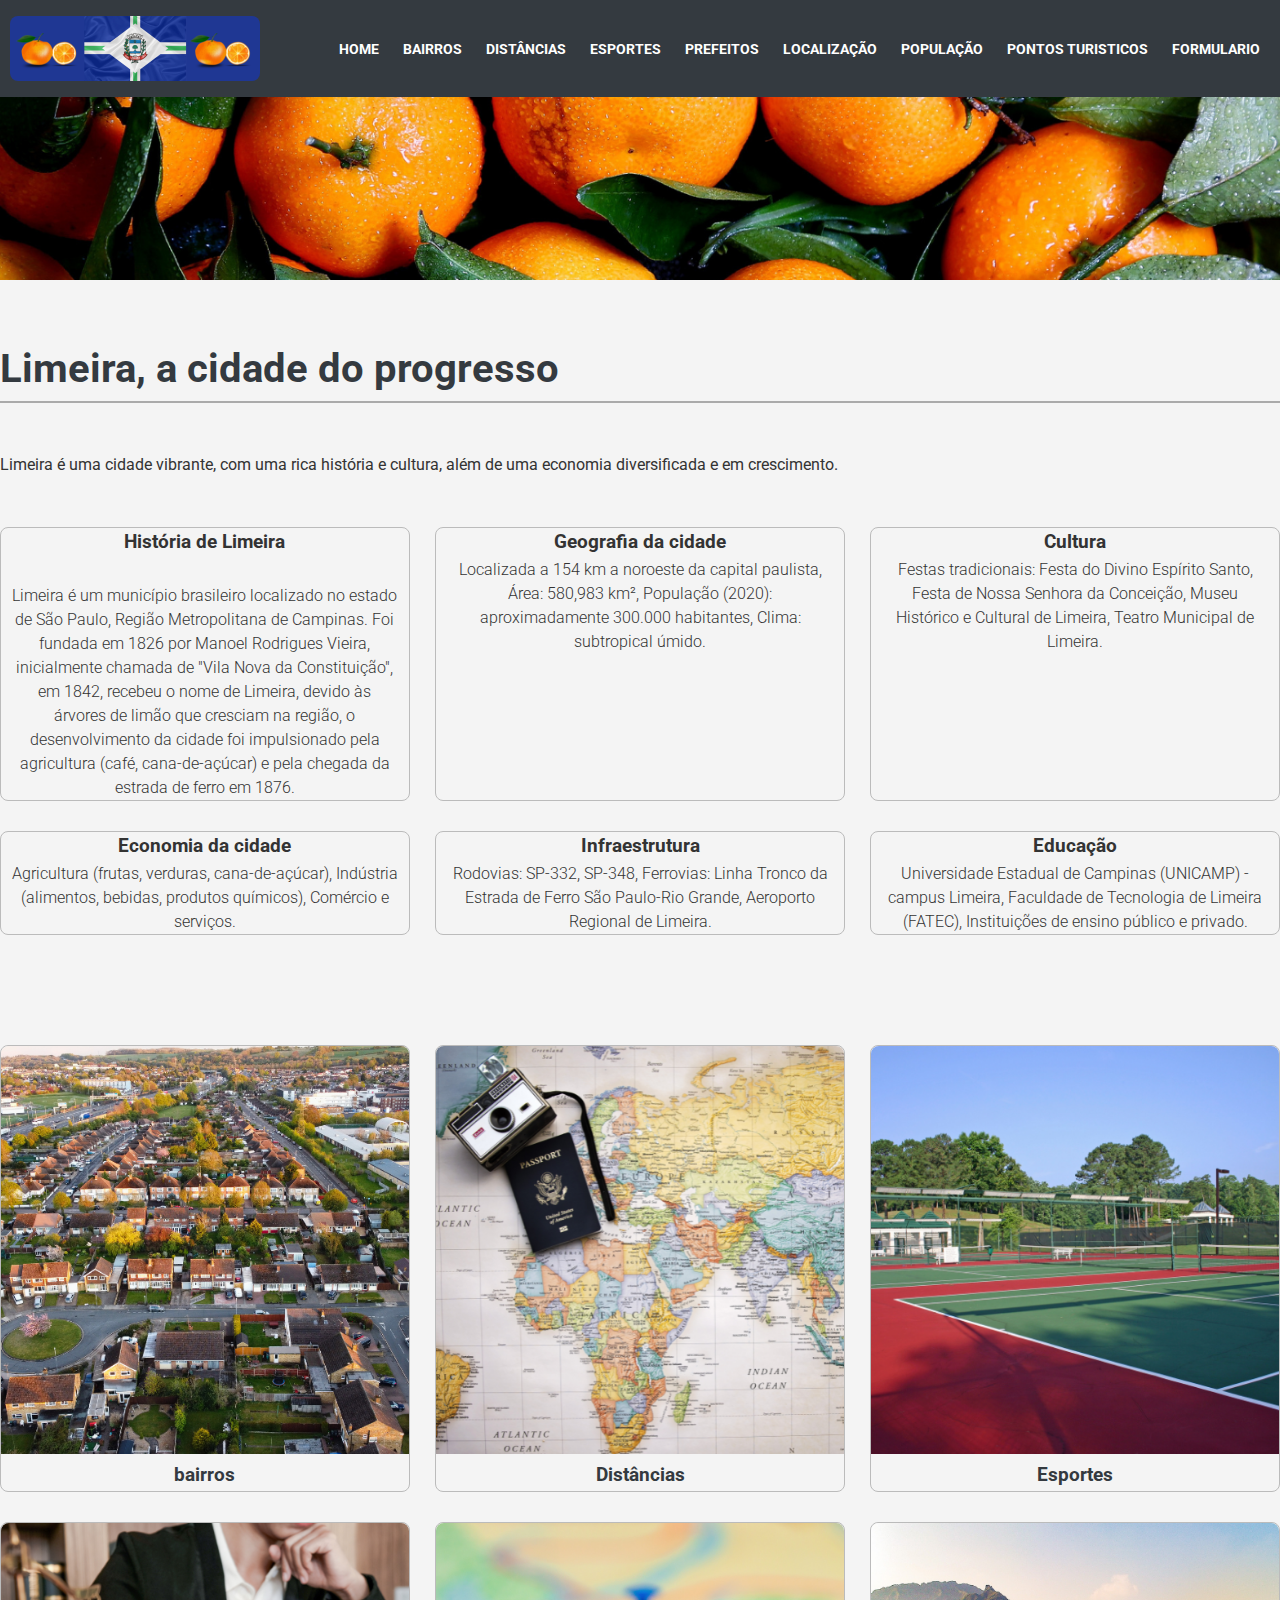
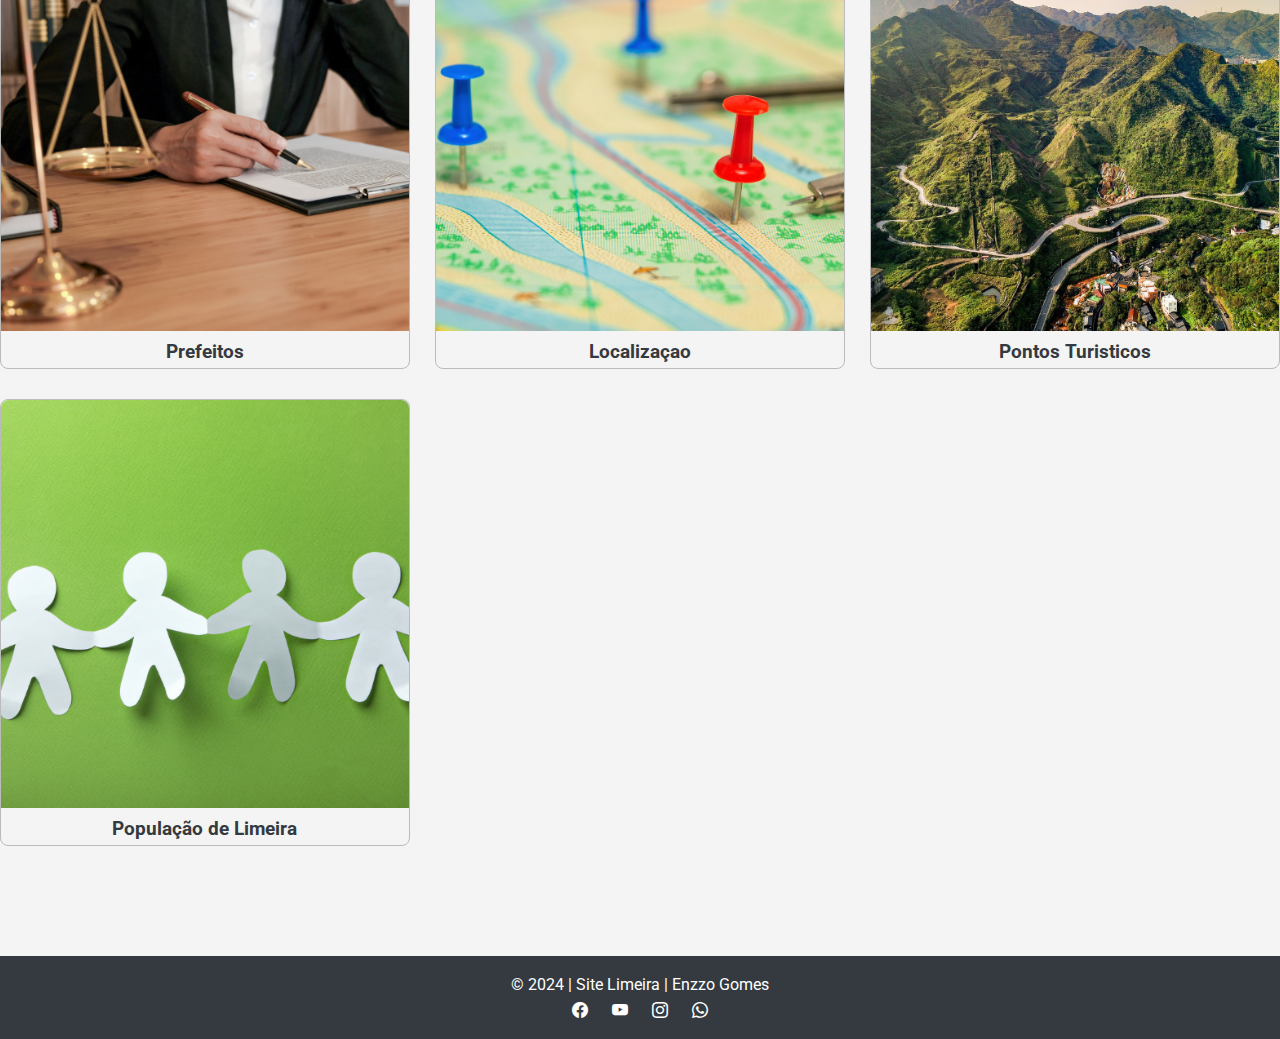
<file: index.html>
<!DOCTYPE html>
<html lang="en">

<head>
    <meta charset="UTF-8">
    <meta name="viewport" content="width=device-width, initial-scale=1.0">
    <title>Site de Limeira</title>
    <link rel="stylesheet" href="style2.css">
</head>

<body>
    <!-- Cabeçalho do Site -->
    <header>
        <!-- Barra de Navegação -->
        <nav>
            <img src="img/logo-limeira.png" alt="Logo do Site Limeira">
            <span>
                <a href="index.html">Home</a>
                <a href="bairros.html">Bairros</a>
                <a href="distancias.html">Distâncias</a>
                <a href="esportes.html">Esportes</a>
                <a href="lista-de-prefeitos.html">Prefeitos</a>
                <a href="localizacao.html">Localização</a>
               <a href="populacao.html">População</a>
                <a href="pontos-turisticos.html">Pontos Turisticos</a>
                <a href="formulario.html">Formulario</a>
            </span>
        </nav>
    </header>
    <section class="imagem_destaque">
        <img src="img/destaque_1.png" alt="Laranjas">
    </section>
    <main>

        <h1>Limeira, a cidade do progresso</h1>
        <p>Limeira é uma cidade vibrante, com uma rica história e cultura, além de uma economia diversificada e em
            crescimento.</p>


        <div class="home">


            <div class="card">
                <h3>História de Limeira</h3>
                <br>
                <p>Limeira é um município brasileiro localizado no estado de São Paulo, Região Metropolitana de
                    Campinas.
                    Foi fundada em 1826 por Manoel Rodrigues Vieira, inicialmente chamada de "Vila Nova da
                    Constituição", em 1842, recebeu o nome de Limeira, devido às árvores de limão que cresciam na
                    região,
                    o desenvolvimento da cidade foi impulsionado pela agricultura (café, cana-de-açúcar) e pela chegada
                    da estrada de ferro em 1876.
                </p>
            </div>

            <div class="card">


                <h3> Geografia da cidade </h3>
                <p>
                    Localizada a 154 km a noroeste da capital paulista, Área: 580,983 km², População (2020):
                    aproximadamente 300.000 habitantes, Clima: subtropical úmido.
                </p>

            </div>
            <div class="card">


                <h3> Cultura </h3>
                <p>
                    Festas tradicionais: Festa do Divino Espírito Santo, Festa de Nossa Senhora da Conceição,
                    Museu Histórico e Cultural de Limeira,
                    Teatro Municipal de Limeira.
                </p>

            </div>
            <div class="card">


                <h3> Economia da cidade </h3>
                <p>
                    Agricultura (frutas, verduras, cana-de-açúcar),
                    Indústria (alimentos, bebidas, produtos químicos),
                    Comércio e serviços.

                </p>

            </div>
            <div class="card">


                <h3> Infraestrutura </h3>
                <p>
                    Rodovias: SP-332, SP-348,
                    Ferrovias: Linha Tronco da Estrada de Ferro São Paulo-Rio Grande,
                    Aeroporto Regional de Limeira.

                </p>
            </div>
            <div class="card">


                <h3> Educação </h3>
                <p>
                    Universidade Estadual de Campinas (UNICAMP) - campus Limeira,
                    Faculdade de Tecnologia de Limeira (FATEC),
                    Instituições de ensino público e privado.

                </p>
            </div>

        </div>
        <div class="home2">
            <div class="botao">
                <a href="bairros.html">
                    <img src="img/foto_2.png" alt="imagem 2">
                    <h3> bairros </h3>
                   
                </a>   
            </div> 
                <div class="botao">
                    <a href="distancias.html">
                        <img src="img/foto_3.png" alt="imagem 2">
                        <h3>Distâncias </h3>
                       
                    </a>   
                </div>         
                    <div class="botao">
                        <a href="esportes.html">
                            <img src="img/foto_4.png" alt="imagem 2">
                            <h3> Esportes </h3>
                           
                        </a>    
                    </div>
                    <div class="botao">
                        <a href="lista-de-prefeitos.html">
                            <img src="img/foto_5.png" alt="imagem 2">
                            <h3> Prefeitos </h3>
                           
                        </a>    
                    </div>
                    <div class="botao">
                        <a href="localizacao.html">
                            <img src="img/foto_6.png" alt="imagem 2">
                            <h3> Localizaçao </h3>
                           
                        </a>    
                    </div>
                    <div class="botao">
                        <a href="pontos-turisticos.html">
                            <img src="img/foto_7.png" alt="imagem 2">
                            <h3> Pontos Turisticos</h3>
                           
                        </a>    
                    </div>
                    <div class="botao">
                        <a href="populacao.html">
                            <img src="img/foto_8.png" alt="imagem 2">
                            <h3> População de Limeira</h3>
                           
                        </a>    
                    </div>
            
        </div>
    

    </main>

    <!-- Rodapé do Site -->
    <footer>
        <div>
            &copy; 2024 | Site Limeira | Enzzo Gomes
        </div>
        <div>
            <a href="https://facebook.com" target="_blank"><i class="bi bi-facebook"></i></a>
            <a href="http://youtube.com" target="_blank"><i class="bi bi-youtube"></i></a>
            <a href="https://instagram.com" target="_blank"><i class="bi bi-instagram"></i></a>
            <a href="https://whatsapp.com" target="_blank"><i class="bi bi-whatsapp"></i></a>
        </div>
    </footer>
</body>

</html>
</file>
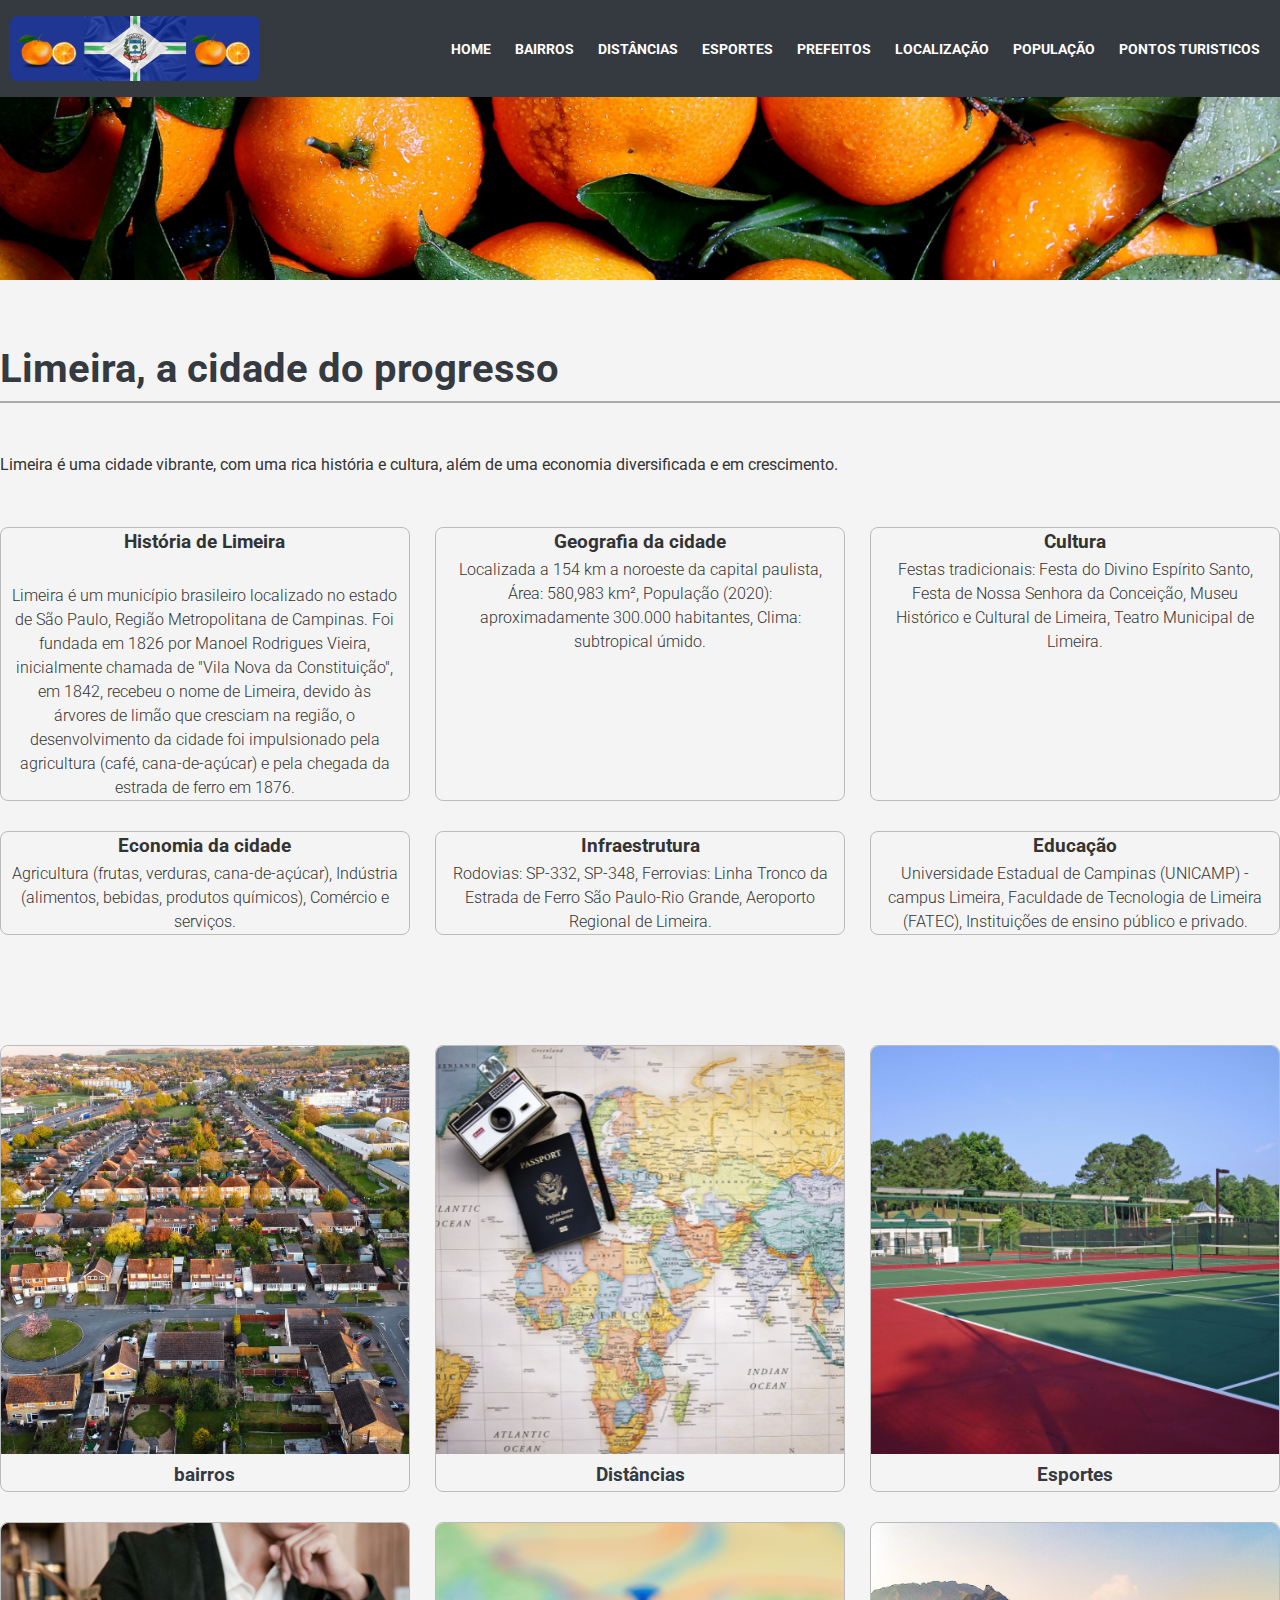
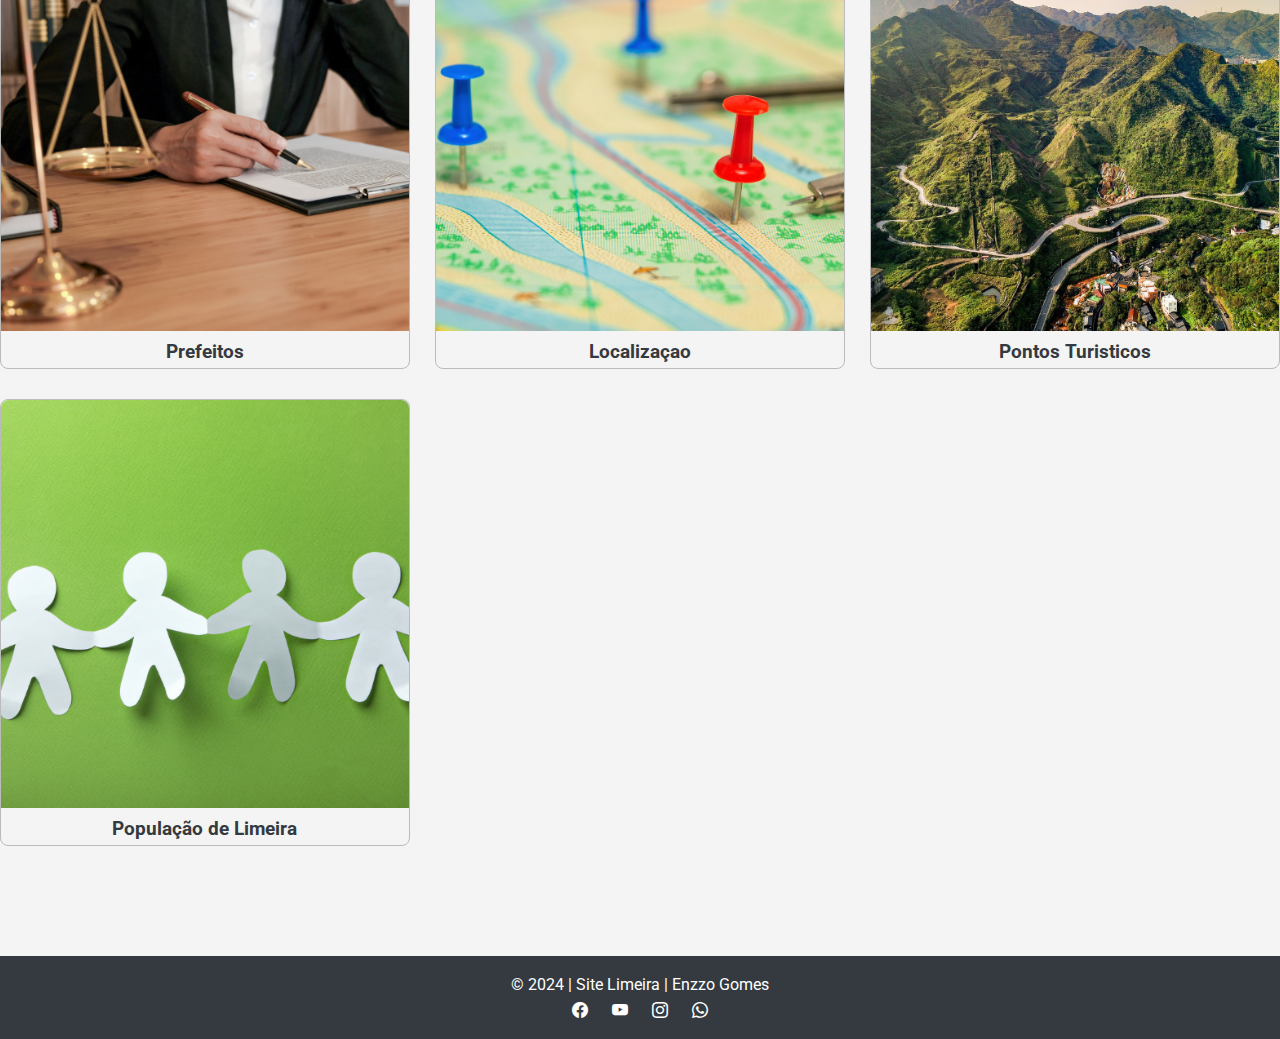
<file: a-cidade.html>
<!DOCTYPE html>
<html lang="en">

<head>
    <meta charset="UTF-8">
    <meta name="viewport" content="width=device-width, initial-scale=1.0">
    <title>Site de Limeira</title>
    <link rel="stylesheet" href="style2.css">
</head>

<body>
    <!-- Cabeçalho do Site -->
    <header>
        <!-- Barra de Navegação -->
        <nav>
            <img src="img/logo-limeira.png" alt="Logo do Site Limeira">
            <span>
                <a href="a-cidade.html">Home</a>
                <a href="bairros.html">Bairros</a>
                <a href="distancias.html">Distâncias</a>
                <a href="esportes.html">Esportes</a>
                <a href="lista-de-prefeitos.html">Prefeitos</a>
                <a href="localizacao.html">Localização</a>
               <a href="populacao.html">População</a>
                <a href="pontos-turisticos.html">Pontos Turisticos</a>
            </span>
        </nav>
    </header>
    <section class="imagem_destaque">
        <img src="img/destaque_1.png" alt="Laranjas">
    </section>
    <main>

        <h1>Limeira, a cidade do progresso</h1>
        <p>Limeira é uma cidade vibrante, com uma rica história e cultura, além de uma economia diversificada e em
            crescimento.</p>


        <div class="home">


            <div class="card">
                <h3>História de Limeira</h3>
                <br>
                <p>Limeira é um município brasileiro localizado no estado de São Paulo, Região Metropolitana de
                    Campinas.
                    Foi fundada em 1826 por Manoel Rodrigues Vieira, inicialmente chamada de "Vila Nova da
                    Constituição", em 1842, recebeu o nome de Limeira, devido às árvores de limão que cresciam na
                    região,
                    o desenvolvimento da cidade foi impulsionado pela agricultura (café, cana-de-açúcar) e pela chegada
                    da estrada de ferro em 1876.
                </p>
            </div>

            <div class="card">


                <h3> Geografia da cidade </h3>
                <p>
                    Localizada a 154 km a noroeste da capital paulista, Área: 580,983 km², População (2020):
                    aproximadamente 300.000 habitantes, Clima: subtropical úmido.
                </p>

            </div>
            <div class="card">


                <h3> Cultura </h3>
                <p>
                    Festas tradicionais: Festa do Divino Espírito Santo, Festa de Nossa Senhora da Conceição,
                    Museu Histórico e Cultural de Limeira,
                    Teatro Municipal de Limeira.
                </p>

            </div>
            <div class="card">


                <h3> Economia da cidade </h3>
                <p>
                    Agricultura (frutas, verduras, cana-de-açúcar),
                    Indústria (alimentos, bebidas, produtos químicos),
                    Comércio e serviços.

                </p>

            </div>
            <div class="card">


                <h3> Infraestrutura </h3>
                <p>
                    Rodovias: SP-332, SP-348,
                    Ferrovias: Linha Tronco da Estrada de Ferro São Paulo-Rio Grande,
                    Aeroporto Regional de Limeira.

                </p>
            </div>
            <div class="card">


                <h3> Educação </h3>
                <p>
                    Universidade Estadual de Campinas (UNICAMP) - campus Limeira,
                    Faculdade de Tecnologia de Limeira (FATEC),
                    Instituições de ensino público e privado.

                </p>
            </div>

        </div>
        <div class="home2">
            <div class="botao">
                <a href="bairros.html">
                    <img src="img/foto_2.png" alt="imagem 2">
                    <h3> bairros </h3>
                   
                </a>   
            </div> 
                <div class="botao">
                    <a href="distancias.html">
                        <img src="img/foto_3.png" alt="imagem 2">
                        <h3>Distâncias </h3>
                       
                    </a>   
                </div>         
                    <div class="botao">
                        <a href="esportes.html">
                            <img src="img/foto_4.png" alt="imagem 2">
                            <h3> Esportes </h3>
                           
                        </a>    
                    </div>
                    <div class="botao">
                        <a href="lista-de-prefeitos.html">
                            <img src="img/foto_5.png" alt="imagem 2">
                            <h3> Prefeitos </h3>
                           
                        </a>    
                    </div>
                    <div class="botao">
                        <a href="localizacao.html">
                            <img src="img/foto_6.png" alt="imagem 2">
                            <h3> Localizaçao </h3>
                           
                        </a>    
                    </div>
                    <div class="botao">
                        <a href="pontos-turisticos.html">
                            <img src="img/foto_7.png" alt="imagem 2">
                            <h3> Pontos Turisticos</h3>
                           
                        </a>    
                    </div>
                    <div class="botao">
                        <a href="populacao.html">
                            <img src="img/foto_8.png" alt="imagem 2">
                            <h3> População de Limeira</h3>
                           
                        </a>    
                    </div>
            
        </div>
    

    </main>

    <!-- Rodapé do Site -->
    <footer>
        <div>
            &copy; 2024 | Site Limeira | Enzzo Gomes
        </div>
        <div>
            <a href="https://facebook.com" target="_blank"><i class="bi bi-facebook"></i></a>
            <a href="http://youtube.com" target="_blank"><i class="bi bi-youtube"></i></a>
            <a href="https://instagram.com" target="_blank"><i class="bi bi-instagram"></i></a>
            <a href="https://whatsapp.com" target="_blank"><i class="bi bi-whatsapp"></i></a>
        </div>
    </footer>
</body>

</html>
</file>
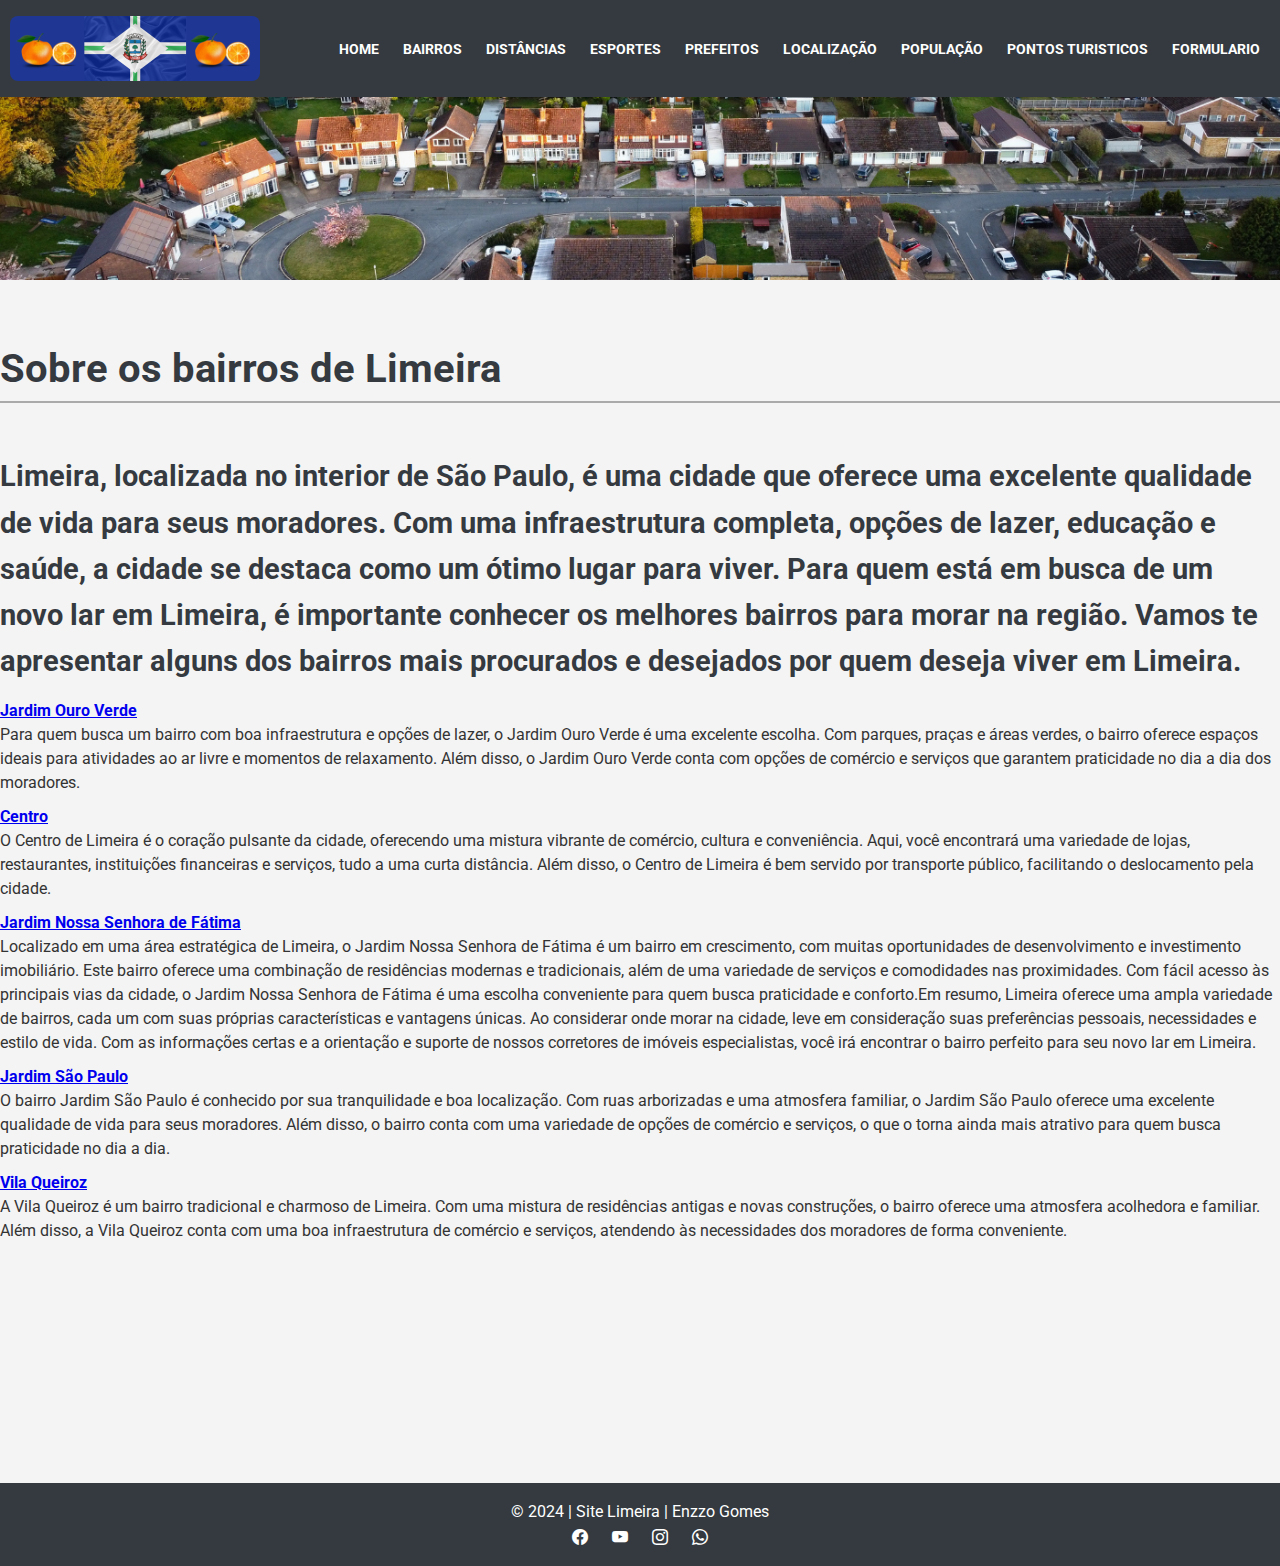
<file: bairros.html>
<!DOCTYPE html>
<html lang="en">

<head>
    <meta charset="UTF-8">
    <meta name="viewport" content="width=device-width, initial-scale=1.0">
    <title>Site de Limeira</title>
    <link rel="stylesheet" href="style2.css">
</head>

<body>
    <!-- Cabeçalho do Site -->
    <header>
        <!-- Barra de Navegação -->
        <nav>
            <img src="img/logo-limeira.png" alt="Logo do Site Limeira">
            <span>
                <a href="index.html">Home</a>
                <a href="bairros.html">Bairros</a>
                <a href="distancias.html">Distâncias</a>
                <a href="esportes.html">Esportes</a>
                <a href="lista-de-prefeitos.html">Prefeitos</a>
                <a href="localizacao.html">Localização</a>
               <a href="populacao.html">População</a>
                <a href="pontos-turisticos.html">Pontos Turisticos</a>
                <a href="formulario.html">Formulario</a>
            </span>
        </nav>
    </header>
    <section class="imagem_destaque">
        <img src="img/destaque_2.png" alt="bairros">
    </section>
    <article>
        <h1>Sobre os bairros de Limeira</h1>
        <h2>Limeira, localizada no interior de São Paulo, é uma cidade que oferece uma excelente qualidade de vida para seus moradores. Com uma infraestrutura completa, opções de lazer, educação e saúde, a cidade se destaca como um ótimo lugar para viver. Para quem está em busca de um novo lar em Limeira, é importante conhecer os melhores bairros para morar na região. Vamos te apresentar alguns dos bairros mais procurados e desejados por quem deseja viver em Limeira.</h2>
       <li>
        <strong>
            <a href="https://sassiimoveis.com.br/alugar?filter=1&transaction=rent&type=&busca-readonly=Limeira+-+JD.+OURO+VERDE&id_cidade=15757&neighborhoods%5B%5D=825&id_cidade=15757&id_cidade=15757&id_cidade=15757&id_cidade=15757&id_cidade=15757" target="_blank" rel="noopener">Jardim Ouro Verde</a>
        <br>
        </strong>
        Para quem busca um bairro com boa infraestrutura e opções de lazer, o Jardim Ouro Verde é uma excelente escolha. Com parques, praças e áreas verdes, o bairro oferece espaços ideais para atividades ao ar livre e momentos de relaxamento. Além disso, o Jardim Ouro Verde conta com opções de comércio e serviços que garantem praticidade no dia a dia dos moradores.
       </li>

       <li>
        <strong>
            <a href="https://sassiimoveis.com.br/alugar?filter=1&keyword=&key_number=&orderby=&filter=1&type=2&busca-readonly=CENTRO&id_cidade=15757&neighborhoods%5B%5D=828&id_cidade=15757&neighborhoods%5B%5D=828&id_cidade=15757&value_rent=100000&min_area=&max_area=" target="_blank" rel="noopener">Centro</a>
            <br>
        </strong>
        O Centro de Limeira é o coração pulsante da cidade, oferecendo uma mistura vibrante de comércio, cultura e conveniência. Aqui, você encontrará uma variedade de lojas, restaurantes, instituições financeiras e serviços, tudo a uma curta distância. Além disso, o Centro de Limeira é bem servido por transporte público, facilitando o deslocamento pela cidade.

       </li>
         <li>
            <strong>
                <a href="https://sassiimoveis.com.br/alugar?filter=1&transaction=rent&type=&busca-readonly=Limeira+-+JD.+NOSSA+SENHORA+DE+FATIMA&id_cidade=15757&neighborhoods%5B%5D=1226&id_cidade=15757&id_cidade=15757&id_cidade=15757&id_cidade=15757&id_cidade=15757" target="_blank" rel="noopener"> Jardim Nossa Senhora de Fátima</a>

                <br>
            </strong>
            Localizado em uma área estratégica de Limeira, o Jardim Nossa Senhora de Fátima é um bairro em crescimento, com muitas oportunidades de desenvolvimento e investimento imobiliário. Este bairro oferece uma combinação de residências modernas e tradicionais, além de uma variedade de serviços e comodidades nas proximidades. Com fácil acesso às principais vias da cidade, o Jardim Nossa Senhora de Fátima é uma escolha conveniente para quem busca praticidade e conforto.Em resumo, Limeira oferece uma ampla variedade de bairros, cada um com suas próprias características e vantagens únicas. Ao considerar onde morar na cidade, leve em consideração suas preferências pessoais, necessidades e estilo de vida. Com as informações certas e a orientação e suporte de nossos corretores de imóveis especialistas, você irá encontrar o bairro perfeito para seu novo lar em Limeira.



         </li>    
         
         <li>
            <strong>
                <a href="https://sassiimoveis.com.br/alugar?filter=1&transaction=rent&type=&busca-readonly=Limeira+-+JD.+SAO+PAULO&id_cidade=15757&neighborhoods%5B%5D=865&id_cidade=15757&id_cidade=15757&id_cidade=15757&id_cidade=15757&id_cidade=15757" target="_blank" rel="noopener"> Jardim São Paulo </a>

                <br>
            </strong>
            O bairro Jardim São Paulo é conhecido por sua tranquilidade e boa localização. Com ruas arborizadas e uma atmosfera familiar, o Jardim São Paulo oferece uma excelente qualidade de vida para seus moradores. Além disso, o bairro conta com uma variedade de opções de comércio e serviços, o que o torna ainda mais atrativo para quem busca praticidade no dia a dia.

         </li>

         <li>
            <strong>
                <a href="https://sassiimoveis.com.br/alugar?filter=1&transaction=rent&type=&busca-readonly=Limeira+-+VILA+QUEIROZ&id_cidade=15757&neighborhoods%5B%5D=909&id_cidade=15757&id_cidade=15757&id_cidade=15757&id_cidade=15757&id_cidade=15757" target="_blank" rel="noopener"> Vila Queiroz </a>

                <br>
            </strong>
            A Vila Queiroz é um bairro tradicional e charmoso de Limeira. Com uma mistura de residências antigas e novas construções, o bairro oferece uma atmosfera acolhedora e familiar. Além disso, a Vila Queiroz conta com uma boa infraestrutura de comércio e serviços, atendendo às necessidades dos moradores de forma conveniente.

         </li>


    </article>

<br><br><br><br><br><br><br><br><br>



    <footer>
        <div>
            &copy; 2024 | Site Limeira | Enzzo Gomes
        </div>
        <div>
            <a href="https://facebook.com" target="_blank"><i class="bi bi-facebook"></i></a>
            <a href="http://youtube.com" target="_blank"><i class="bi bi-youtube"></i></a>
            <a href="https://instagram.com" target="_blank"><i class="bi bi-instagram"></i></a>
            <a href="https://whatsapp.com" target="_blank"><i class="bi bi-whatsapp"></i></a>
        </div>
    </footer>






</body>
</html>
</file>
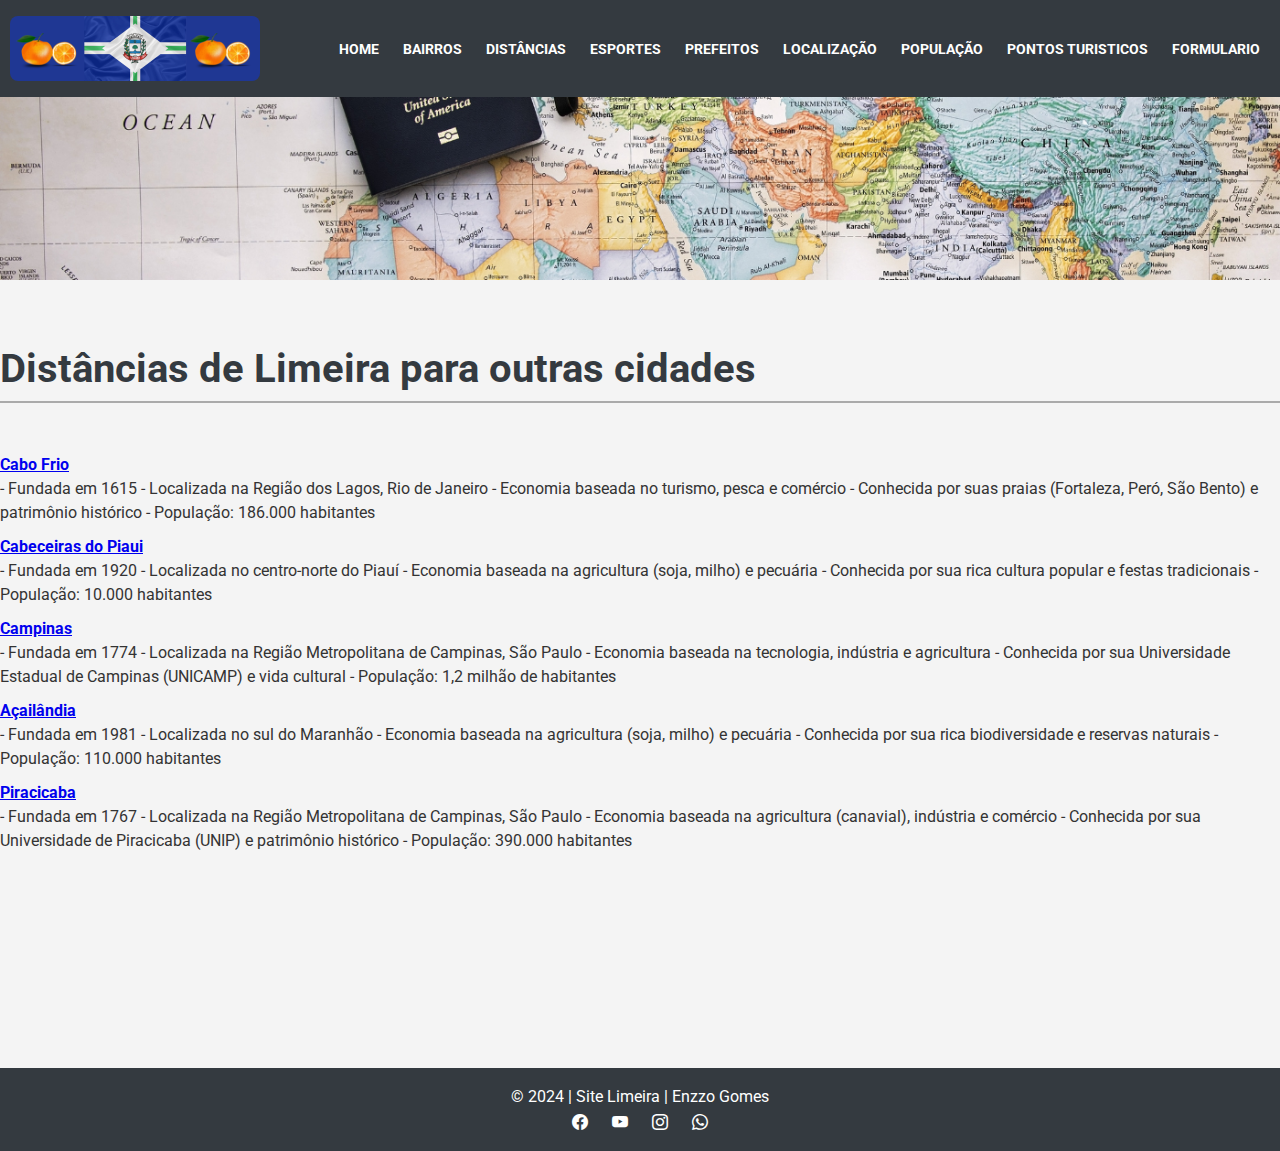
<file: distancias.html>
<!DOCTYPE html>
<html lang="en">

<head>
    <meta charset="UTF-8">
    <meta name="viewport" content="width=device-width, initial-scale=1.0">
    <title>Site de Limeira</title>
    <link rel="stylesheet" href="style2.css">
</head>

<body>
    <!-- Cabeçalho do Site -->
    <header>
        <!-- Barra de Navegação -->
        <nav>
            <img src="img/logo-limeira.png" alt="Logo do Site Limeira">
            <span>
                <a href="index.html">Home</a>
                <a href="bairros.html">Bairros</a>
                <a href="distancias.html">Distâncias</a>
                <a href="esportes.html">Esportes</a>
                <a href="lista-de-prefeitos.html">Prefeitos</a>
                <a href="localizacao.html">Localização</a>
               <a href="populacao.html">População</a>
                <a href="pontos-turisticos.html">Pontos Turisticos</a>
                <a href="formulario.html">Formulario</a>
            </span>
        </nav>
    </header>
    <section class="imagem_destaque">
        <img src="img/destaque_3.png" alt="Laranjas">
    </section>

    <article>
        <h1> Distâncias de Limeira para outras cidades</h1>
        <li>
            <strong>
                <a href="https://br.distanciacidades.net/distancia-de-limeira-a-cabo-frio" target="_blank" rel="noopener">  Cabo Frio </a>

                <br>
            </strong>
            - Fundada em 1615
- Localizada na Região dos Lagos, Rio de Janeiro
- Economia baseada no turismo, pesca e comércio
- Conhecida por suas praias (Fortaleza, Peró, São Bento) e patrimônio histórico
- População: 186.000 habitantes
        </li>
        <li>
            <strong>
                <a href="https://br.distanciacidades.net/distancia-de-limeira-a-cabeceiras-do-piaui" target="_blank" rel="noopener"> Cabeceiras do Piaui </a>

                <br>
            </strong>
            - Fundada em 1920
- Localizada no centro-norte do Piauí
- Economia baseada na agricultura (soja, milho) e pecuária
- Conhecida por sua rica cultura popular e festas tradicionais
- População: 10.000 habitantes
        </li>
        <li>
            <strong>
                <a href="https://br.distanciacidades.net/distancia-de-limeira-a-campinas" target="_blank" rel="noopener"> Campinas </a>

                <br>
            </strong>
            - Fundada em 1774
            - Localizada na Região Metropolitana de Campinas, São Paulo
            - Economia baseada na tecnologia, indústria e agricultura
            - Conhecida por sua Universidade Estadual de Campinas (UNICAMP) e vida cultural
            - População: 1,2 milhão de habitantes
            
        </li>
        <li>
            <strong>
                <a href="https://br.distanciacidades.net/distancia-de-limeira-a-acailandia" target="_blank" rel="noopener"> Açailândia </a>

                <br>
            </strong>
            - Fundada em 1981
            - Localizada no sul do Maranhão
            - Economia baseada na agricultura (soja, milho) e pecuária
            - Conhecida por sua rica biodiversidade e reservas naturais
            - População: 110.000 habitantes
            
        </li>
        <li>
            <strong>
                <a href="https://br.distanciacidades.net/distancia-de-limeira-a-piracicaba" target="_blank" rel="noopener">  Piracicaba </a>

                <br>
            </strong>
            - Fundada em 1767
            - Localizada na Região Metropolitana de Campinas, São Paulo
            - Economia baseada na agricultura (canavial), indústria e comércio
            - Conhecida por sua Universidade de Piracicaba (UNIP) e patrimônio histórico
            - População: 390.000 habitantes
        </li>










    </article>

<br><br><br><br><br><br><br><br>

    <footer>
        <div>
            &copy; 2024 | Site Limeira | Enzzo Gomes
        </div>
        <div>
            <a href="https://facebook.com" target="_blank"><i class="bi bi-facebook"></i></a>
            <a href="http://youtube.com" target="_blank"><i class="bi bi-youtube"></i></a>
            <a href="https://instagram.com" target="_blank"><i class="bi bi-instagram"></i></a>
            <a href="https://whatsapp.com" target="_blank"><i class="bi bi-whatsapp"></i></a>
        </div>
    </footer>

</body>
</html>
</file>
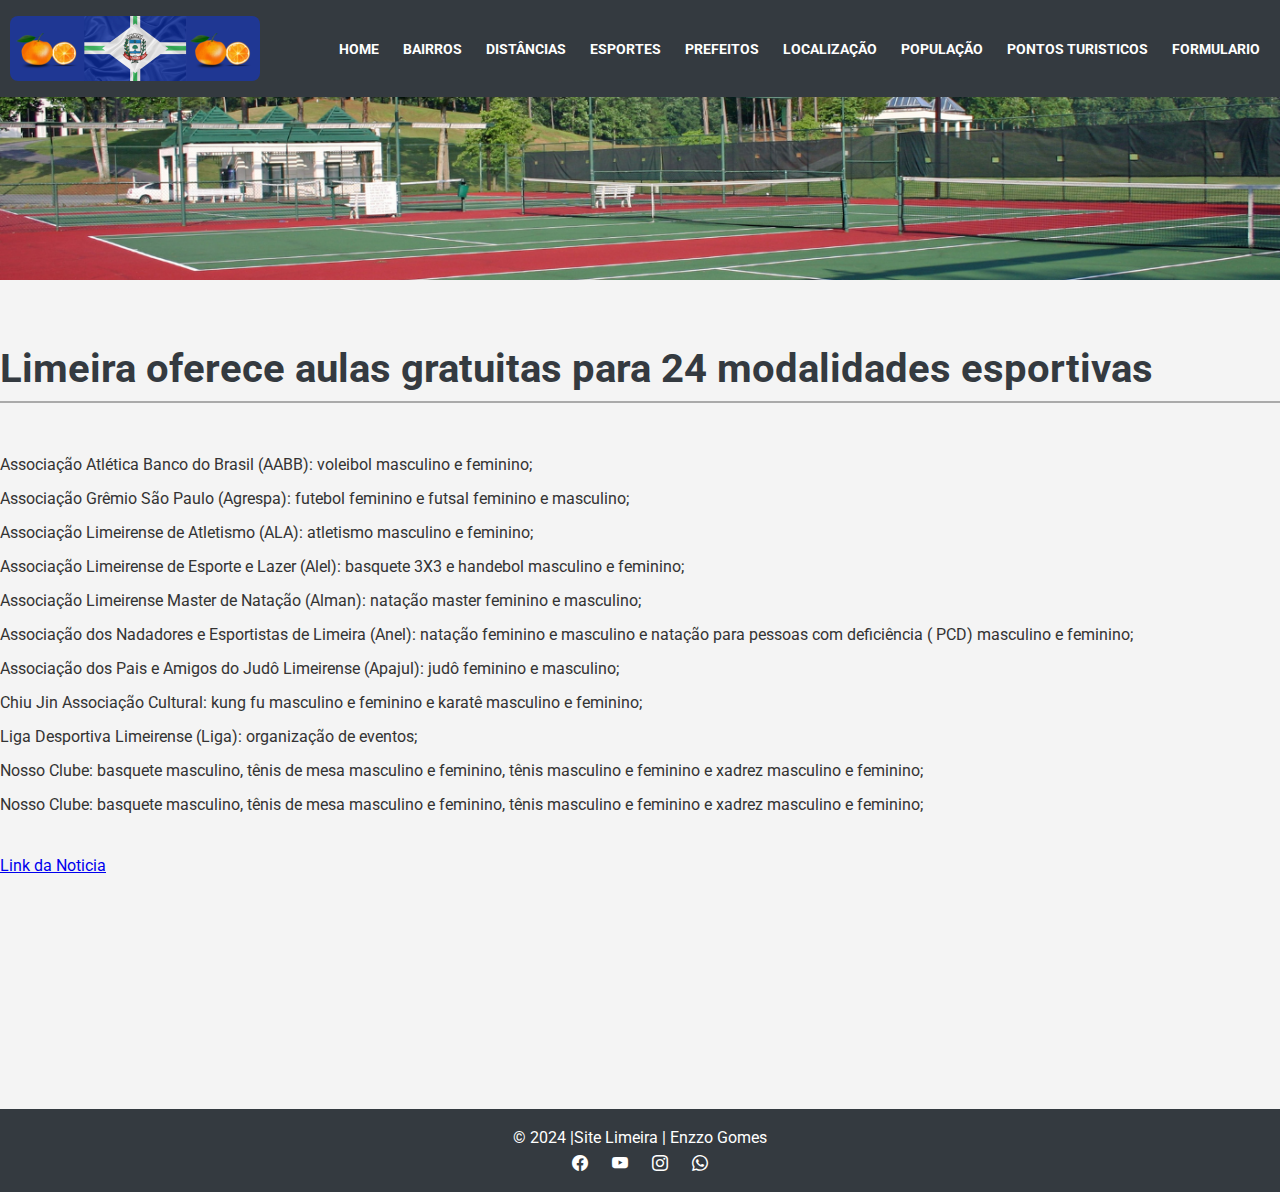
<file: esportes.html>
<!DOCTYPE html>
<html lang="en">

<head>
    <meta charset="UTF-8">
    <meta name="viewport" content="width=device-width, initial-scale=1.0">
    <title>Site de Limeira</title>
    <link rel="stylesheet" href="style2.css">
</head>

<body>
    <!-- Cabeçalho do Site -->
    <header>
        <!-- Barra de Navegação -->
        <nav>
            <img src="img/logo-limeira.png" alt="Logo do Site Limeira">
            <span>
                <a href="index.html">Home</a>
                <a href="bairros.html">Bairros</a>
                <a href="distancias.html">Distâncias</a>
                <a href="esportes.html">Esportes</a>
                <a href="lista-de-prefeitos.html">Prefeitos</a>
                <a href="localizacao.html">Localização</a>
               <a href="populacao.html">População</a>
                <a href="pontos-turisticos.html">Pontos Turisticos</a>
                <a href="formulario.html">Formulario</a>
            </span>
        </nav>
    </header>
    <section class="imagem_destaque">
        <img src="img/destaque_4.png" alt="Laranjas">
    </section>

<article>
    <h1>Limeira oferece aulas gratuitas para 24 modalidades esportivas</h1>
    <li> Associação Atlética Banco do Brasil (AABB): voleibol masculino e feminino;</li>
    <li> Associação Grêmio São Paulo (Agrespa): futebol feminino e futsal feminino e masculino;</li>
    <li> Associação Limeirense de Atletismo (ALA): atletismo masculino e feminino;</li>
    <li> Associação Limeirense de Esporte e Lazer (Alel): basquete 3X3 e handebol masculino e feminino;</li>
    <li>Associação Limeirense Master de Natação (Alman): natação master feminino e masculino; </li>
    <li>Associação dos Nadadores e Esportistas de Limeira (Anel): natação feminino e masculino e natação para pessoas com deficiência ( PCD) masculino e feminino;</li>
    <li>Associação dos Pais e Amigos do Judô Limeirense (Apajul): judô feminino e masculino;</li>
    <li>Chiu Jin Associação Cultural: kung fu masculino e feminino e karatê masculino e feminino;</li>
    <li>Liga Desportiva Limeirense (Liga): organização de eventos;</li>
    <li>Nosso Clube: basquete masculino, tênis de mesa masculino e feminino, tênis masculino e feminino e xadrez masculino e feminino;</li>
    <li>Nosso Clube: basquete masculino, tênis de mesa masculino e feminino, tênis masculino e feminino e xadrez masculino e feminino;</li>
<br>
<a href="https://noticiadelimeira.com.br/2022/04/01/limeira-oferece-aulas-gratuitas-para-24-modalidades-esportivas/" target="_blank" rel="noopener">Link da Noticia</a>
</article>




<br><br><br><br><br><br><br><br><br>


    <footer>
        <div>
            &copy; 2024 |Site Limeira | Enzzo Gomes
        </div>
        <div>
            <a href="https://facebook.com" target="_blank"><i class="bi bi-facebook"></i></a>
            <a href="http://youtube.com" target="_blank"><i class="bi bi-youtube"></i></a>
            <a href="https://instagram.com" target="_blank"><i class="bi bi-instagram"></i></a>
            <a href="https://whatsapp.com" target="_blank"><i class="bi bi-whatsapp"></i></a>
        </div>
    </footer>



</body>
</html>
</file>
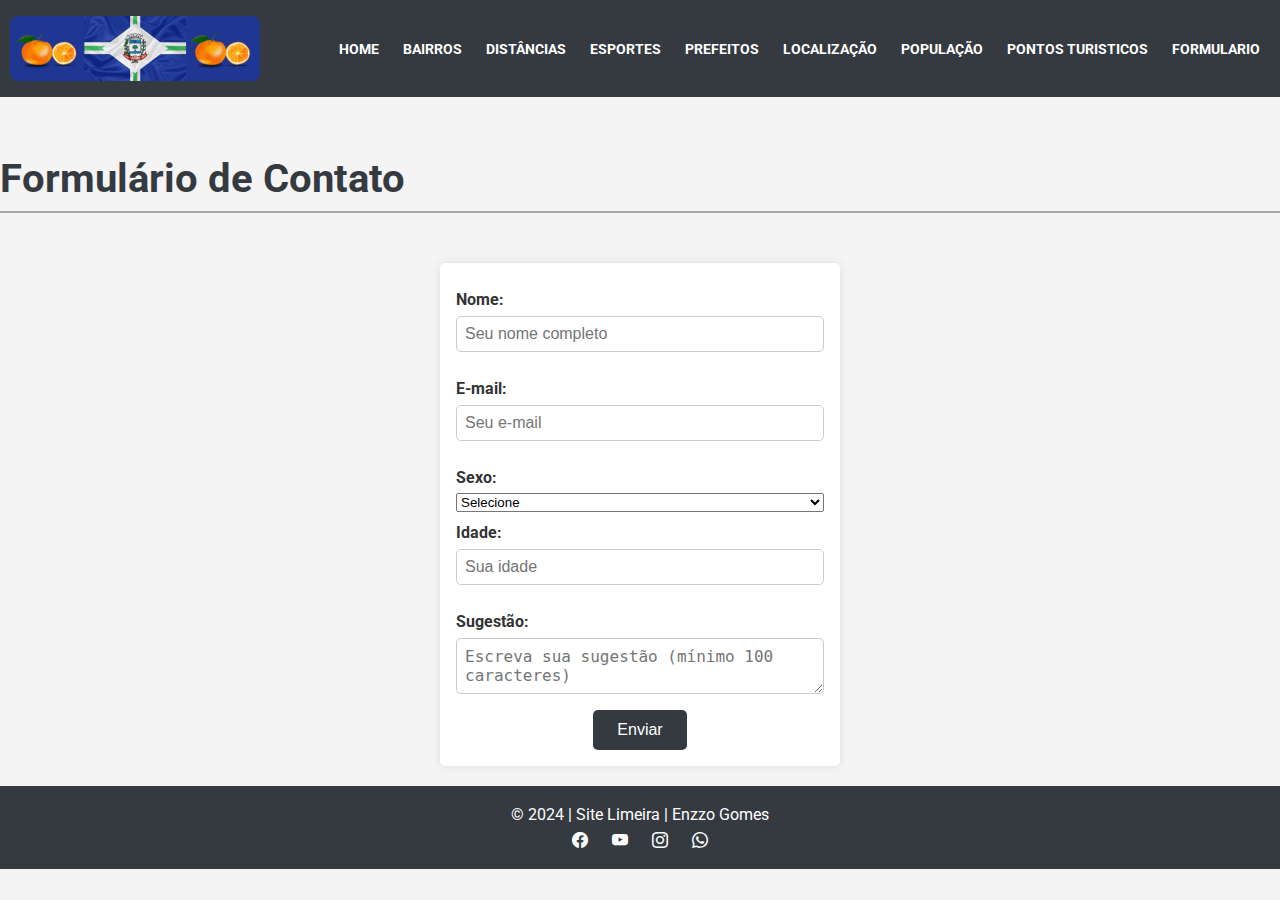
<file: formulario.html>
<!DOCTYPE html>
<html lang="en">

<head>
    <meta charset="UTF-8">
    <meta name="viewport" content="width=device-width, initial-scale=1.0">
    <title>Site de Limeira</title>
    <link rel="stylesheet" href="style2.css">
    <link href="https://cdn.jsdelivr.net/npm/bootstrap-icons/font/bootstrap-icons.css" rel="stylesheet">
</head>

<body>
    <!-- Cabeçalho do Site -->
    <header>
        <!-- Barra de Navegação -->
        <nav>
            <img src="img/logo-limeira.png" alt="Logo do Site Limeira">
            <span>
                <a href="index.html">Home</a>
                <a href="bairros.html">Bairros</a>
                <a href="distancias.html">Distâncias</a>
                <a href="esportes.html">Esportes</a>
                <a href="lista-de-prefeitos.html">Prefeitos</a>
                <a href="localizacao.html">Localização</a>
                <a href="populacao.html">População</a>
                <a href="pontos-turisticos.html">Pontos Turisticos</a>
                <a href="formulario.html">Formulario</a>
            </span>
        </nav>
    </header>

    <main>
        <section id="formulario">
            <h1>Formulário de Contato</h1>
            <form action="#" method="POST">
                <label for="nome">Nome:</label>
                <input type="text" id="nome" name="nome" placeholder="Seu nome completo" required>

                <label for="email">E-mail:</label>
                <input type="email" id="email" name="email" placeholder="Seu e-mail" required>

                <label for="sexo">Sexo:</label>
                <select id="sexo" name="sexo" required>
                    <option value="">Selecione</option>
                    <option value="masculino">Masculino</option>
                    <option value="feminino">Feminino</option>
                    <option value="outro">Outro</option>
                </select>

                <label for="idade">Idade:</label>
                <input type="number" id="idade" name="idade" placeholder="Sua idade" min="1" max="120" required>

                <label for="sugestao">Sugestão:</label>
                <textarea id="sugestao" name="sugestao" placeholder="Escreva sua sugestão (mínimo 100 caracteres)" minlength="100" required></textarea>

                

                <button type="submit">Enviar</button>
            </form>
        </section>
    </main>

    <footer>
        <div>
            &copy; 2024 | Site Limeira | Enzzo Gomes
        </div>
        <div>
            <a href="https://facebook.com" target="_blank"><i class="bi bi-facebook"></i></a>
            <a href="http://youtube.com" target="_blank"><i class="bi bi-youtube"></i></a>
            <a href="https://instagram.com" target="_blank"><i class="bi bi-instagram"></i></a>
            <a href="https://whatsapp.com" target="_blank"><i class="bi bi-whatsapp"></i></a>
        </div>
    </footer>
</body>

</html>
</file>
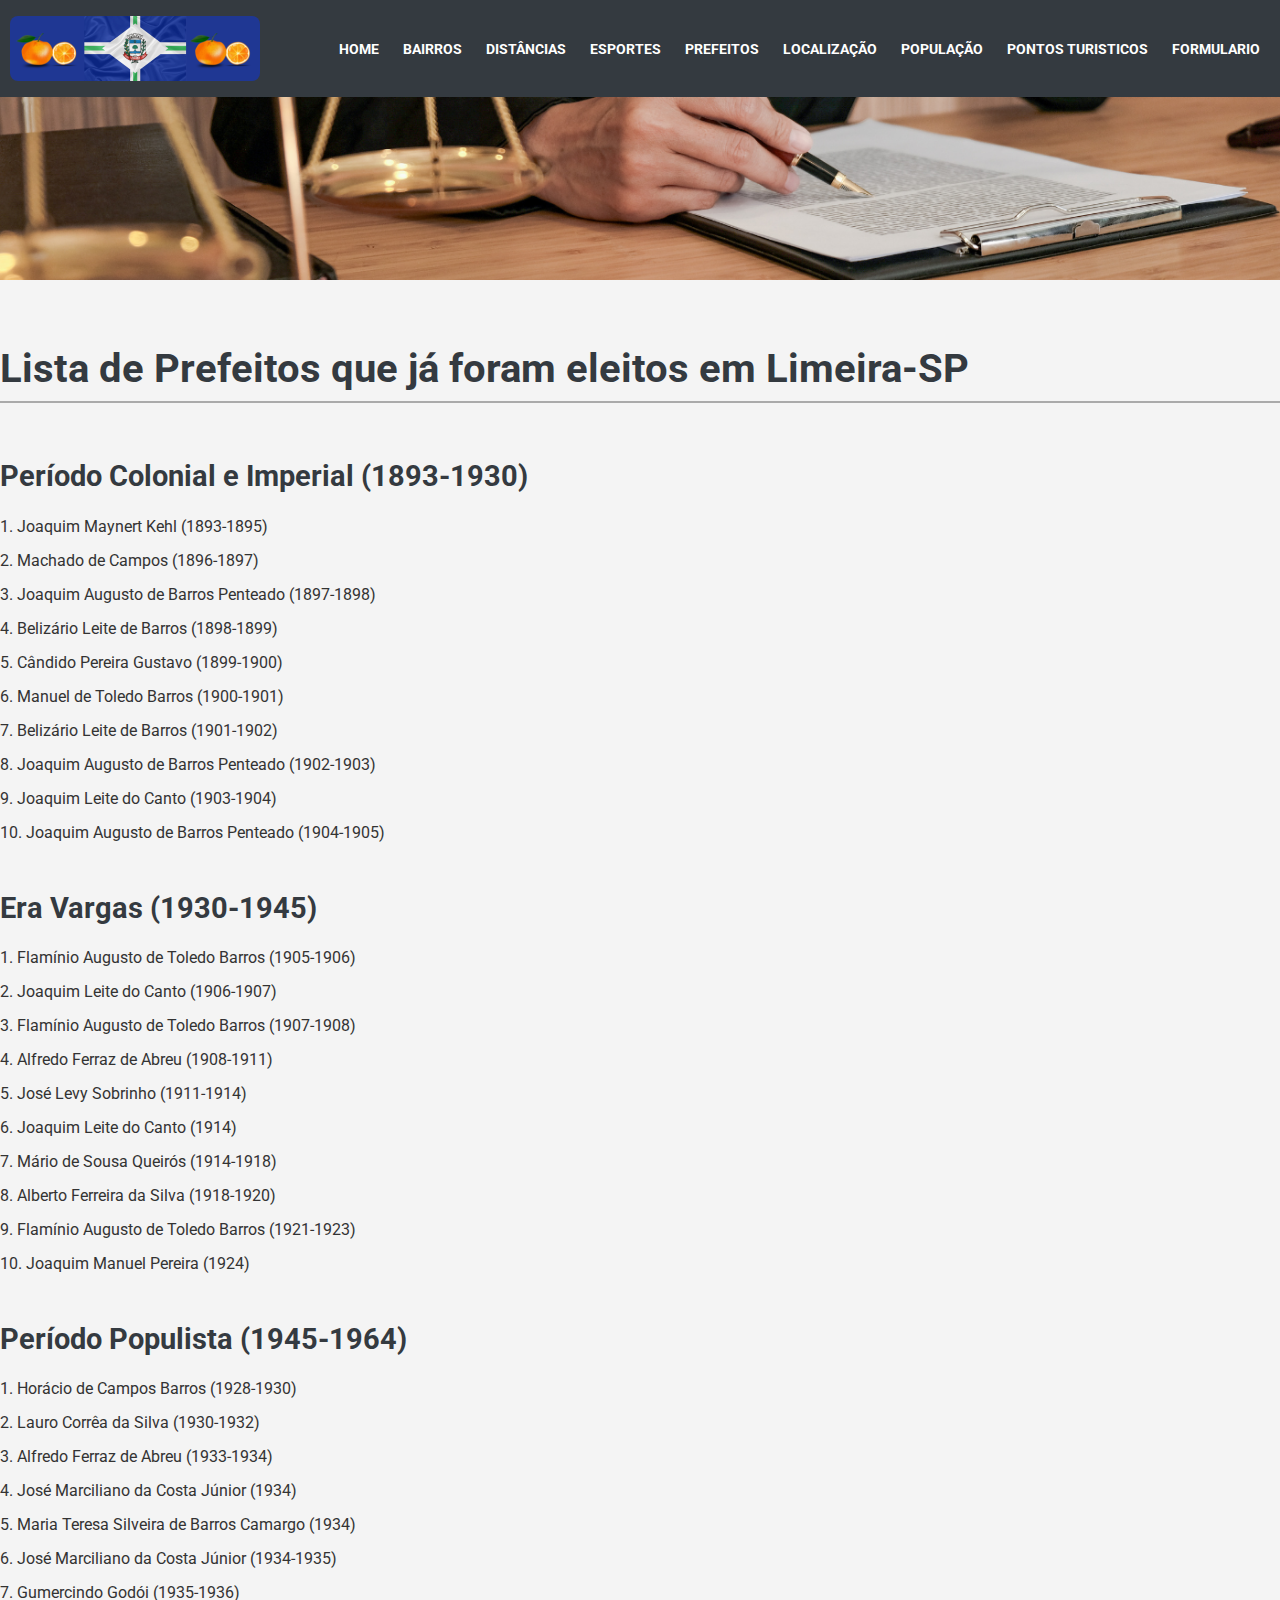
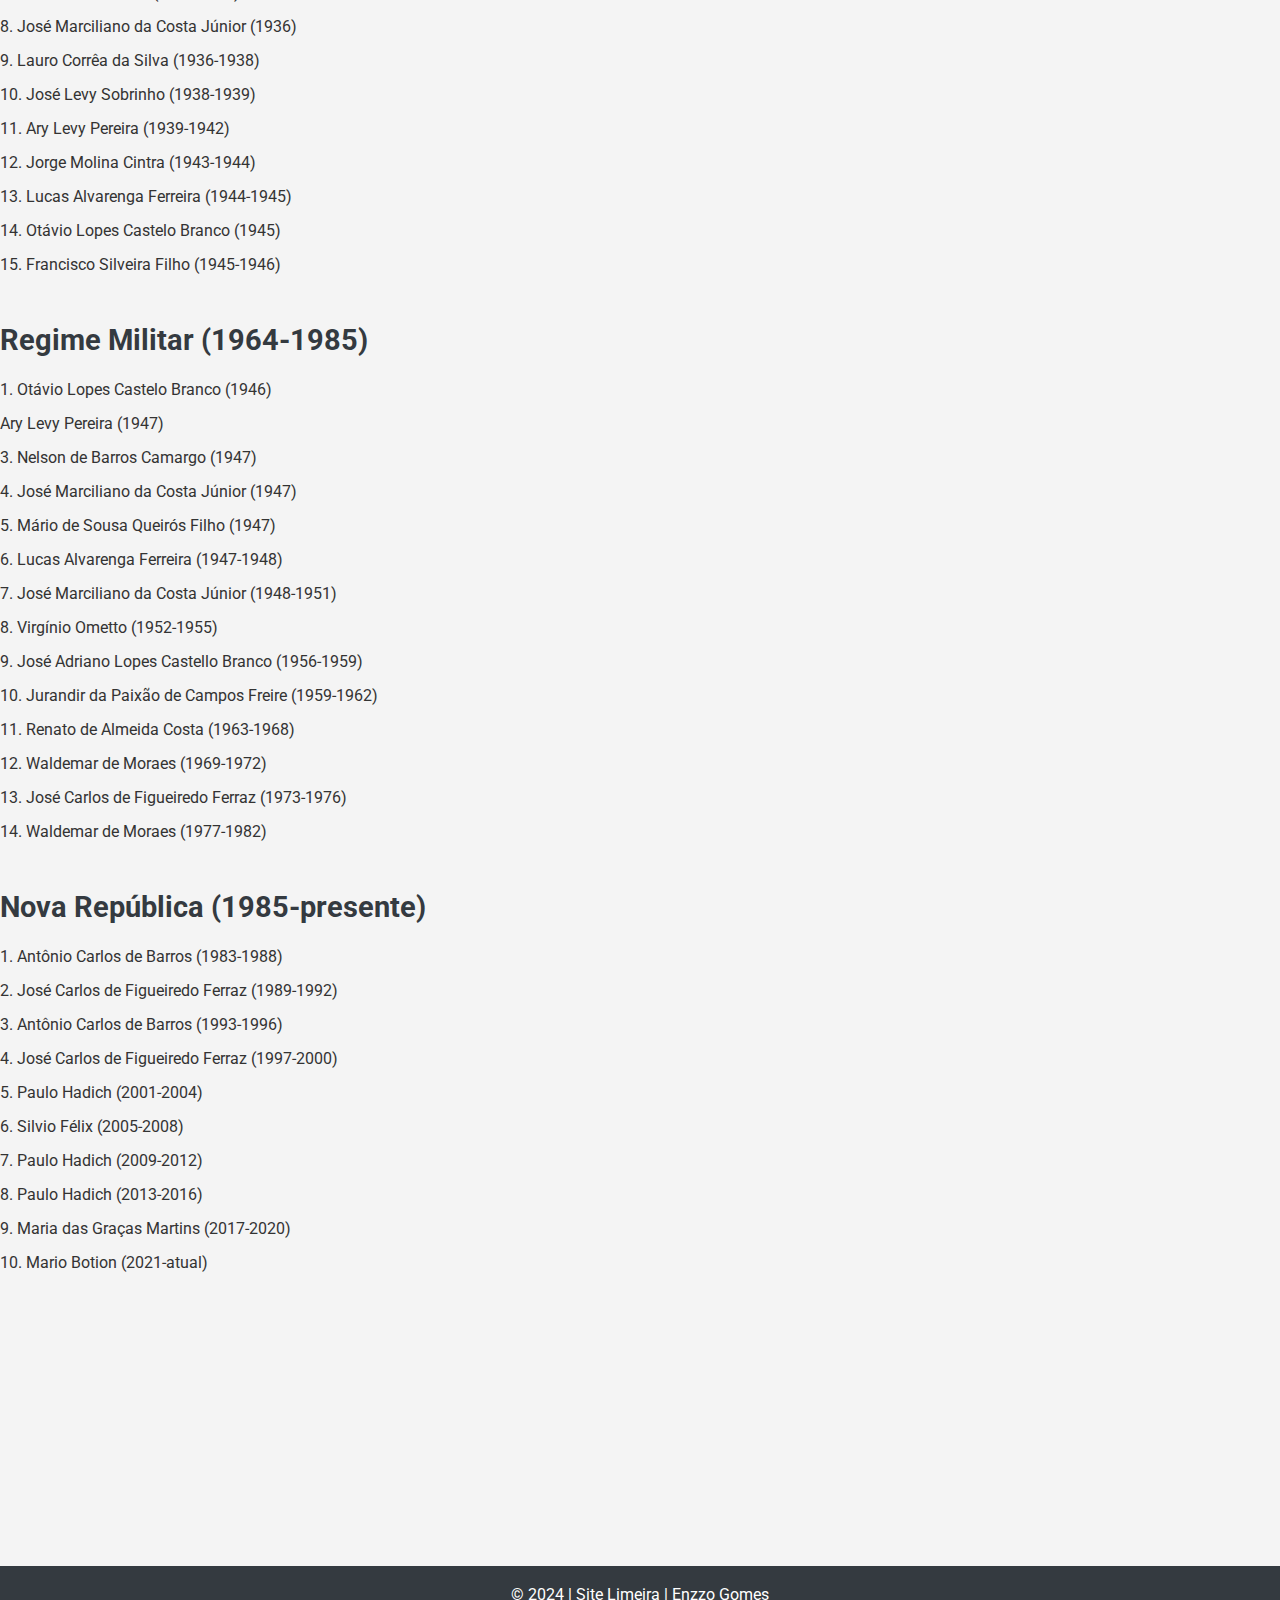
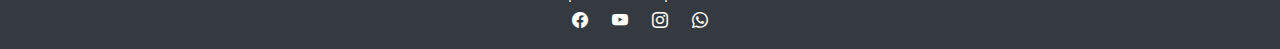
<file: lista-de-prefeitos.html>
<!DOCTYPE html>
<html lang="en">

<head>
    <meta charset="UTF-8">
    <meta name="viewport" content="width=device-width, initial-scale=1.0">
    <title>Site de Limeira</title>
    <link rel="stylesheet" href="style2.css">
</head>

<body>
    <!-- Cabeçalho do Site -->
    <header>
        <!-- Barra de Navegação -->
        <nav>
            <img src="img/logo-limeira.png" alt="Logo do Site Limeira">
            <span>
                <a href="index.html">Home</a>
                <a href="bairros.html">Bairros</a>
                <a href="distancias.html">Distâncias</a>
                <a href="esportes.html">Esportes</a>
                <a href="lista-de-prefeitos.html">Prefeitos</a>
                <a href="localizacao.html">Localização</a>
               <a href="populacao.html">População</a>
                <a href="pontos-turisticos.html">Pontos Turisticos</a>
                <a href="formulario.html">Formulario</a>
            </span>
        </nav>
    </header>
    <section class="imagem_destaque">
        <img src="img/destaque_5.png" alt="Laranjas">
    </section>
    <article>
        <h1>Lista de Prefeitos que já foram eleitos em Limeira-SP</h1>

        <h2>Período Colonial e Imperial (1893-1930)</h2>
        <li> 1. Joaquim Maynert Kehl (1893-1895)</li>
            <li>2. Machado de Campos (1896-1897)</li>
            <li>3. Joaquim Augusto de Barros Penteado (1897-1898)</li>
            <li>4. Belizário Leite de Barros (1898-1899)</li>
            <li>5. Cândido Pereira Gustavo (1899-1900)</li>
            <li>6. Manuel de Toledo Barros (1900-1901)</li>
            <li>7. Belizário Leite de Barros (1901-1902)</li>
            <li>8. Joaquim Augusto de Barros Penteado (1902-1903)</li>
            <li>9. Joaquim Leite do Canto (1903-1904)</li>
            <li>10. Joaquim Augusto de Barros Penteado (1904-1905)</li>

            <h2>Era Vargas (1930-1945)</h2>
            <li>1. Flamínio Augusto de Toledo Barros (1905-1906)</li>
            <li>2. Joaquim Leite do Canto (1906-1907)</li>
            <li>3. Flamínio Augusto de Toledo Barros (1907-1908)</li>
            <li>4. Alfredo Ferraz de Abreu (1908-1911)</li>
            <li>5. José Levy Sobrinho (1911-1914)</li>
            <li>6. Joaquim Leite do Canto (1914)</li>
            <li>7. Mário de Sousa Queirós (1914-1918)</li>
            <li>8. Alberto Ferreira da Silva (1918-1920)</li>
            <li>9. Flamínio Augusto de Toledo Barros (1921-1923)</li>
            <li>10. Joaquim Manuel Pereira (1924)</li>

            <h2>Período Populista (1945-1964)</h2>
           <li> 1. Horácio de Campos Barros (1928-1930)</li>
            <li>2. Lauro Corrêa da Silva (1930-1932)</li>
            <li>3. Alfredo Ferraz de Abreu (1933-1934)</li>
            <li>4. José Marciliano da Costa Júnior (1934)</li>
            <li>5. Maria Teresa Silveira de Barros Camargo (1934)</li>
            <li>6. José Marciliano da Costa Júnior (1934-1935)</li>
            <li>7. Gumercindo Godói (1935-1936)</li>
            <li>8. José Marciliano da Costa Júnior (1936)</li>
            <li>9. Lauro Corrêa da Silva (1936-1938)</li>
            <li>10. José Levy Sobrinho (1938-1939)</li>
            <li>11. Ary Levy Pereira (1939-1942)</li>
            <li>12. Jorge Molina Cintra (1943-1944)</li>
            <li>13. Lucas Alvarenga Ferreira (1944-1945)</li>
            <li>14. Otávio Lopes Castelo Branco (1945)</li>
            <li>15. Francisco Silveira Filho (1945-1946)</li>

            <h2>Regime Militar (1964-1985)</h2>
           <li> 1. Otávio Lopes Castelo Branco (1946)</li>
            <li> Ary Levy Pereira (1947)</li>
            <li>3. Nelson de Barros Camargo (1947)</li>
            <li>4. José Marciliano da Costa Júnior (1947)</li>
            <li>5. Mário de Sousa Queirós Filho (1947)</li>
            <li>6. Lucas Alvarenga Ferreira (1947-1948)</li>
            <li>7. José Marciliano da Costa Júnior (1948-1951)</li>
            <li>8. Virgínio Ometto (1952-1955)</li>
            <li>9. José Adriano Lopes Castello Branco (1956-1959)</li>
            <li>10. Jurandir da Paixão de Campos Freire (1959-1962)</li>
            <li>11. Renato de Almeida Costa (1963-1968)</li>
            <li>12. Waldemar de Moraes (1969-1972)</li>
            <li>13. José Carlos de Figueiredo Ferraz (1973-1976)</li>
            <li>14. Waldemar de Moraes (1977-1982)</li>

            <h2>Nova República (1985-presente)</h2>
          <li> 1. Antônio Carlos de Barros (1983-1988)</li>
            <li>2. José Carlos de Figueiredo Ferraz (1989-1992)</li>
            <li>3. Antônio Carlos de Barros (1993-1996)</li>
            <li>4. José Carlos de Figueiredo Ferraz (1997-2000)</li>
            <li>5. Paulo Hadich (2001-2004)</li>
            <li>6. Silvio Félix (2005-2008)</li>
            <li>7. Paulo Hadich (2009-2012)</li>
            <li>8. Paulo Hadich (2013-2016)</li>
            <li>9. Maria das Graças Martins (2017-2020)</li>
            <li>10. Mario Botion (2021-atual)</li>


















    </article>

<br><br><br><br><br><br><br><br><br><br><br>

    <footer>
        <div>
            &copy; 2024 | Site Limeira | Enzzo Gomes
        </div>
        <div>
            <a href="https://facebook.com" target="_blank"><i class="bi bi-facebook"></i></a>
            <a href="http://youtube.com" target="_blank"><i class="bi bi-youtube"></i></a>
            <a href="https://instagram.com" target="_blank"><i class="bi bi-instagram"></i></a>
            <a href="https://whatsapp.com" target="_blank"><i class="bi bi-whatsapp"></i></a>
        </div>
    </footer>

</body>
</html>
</file>
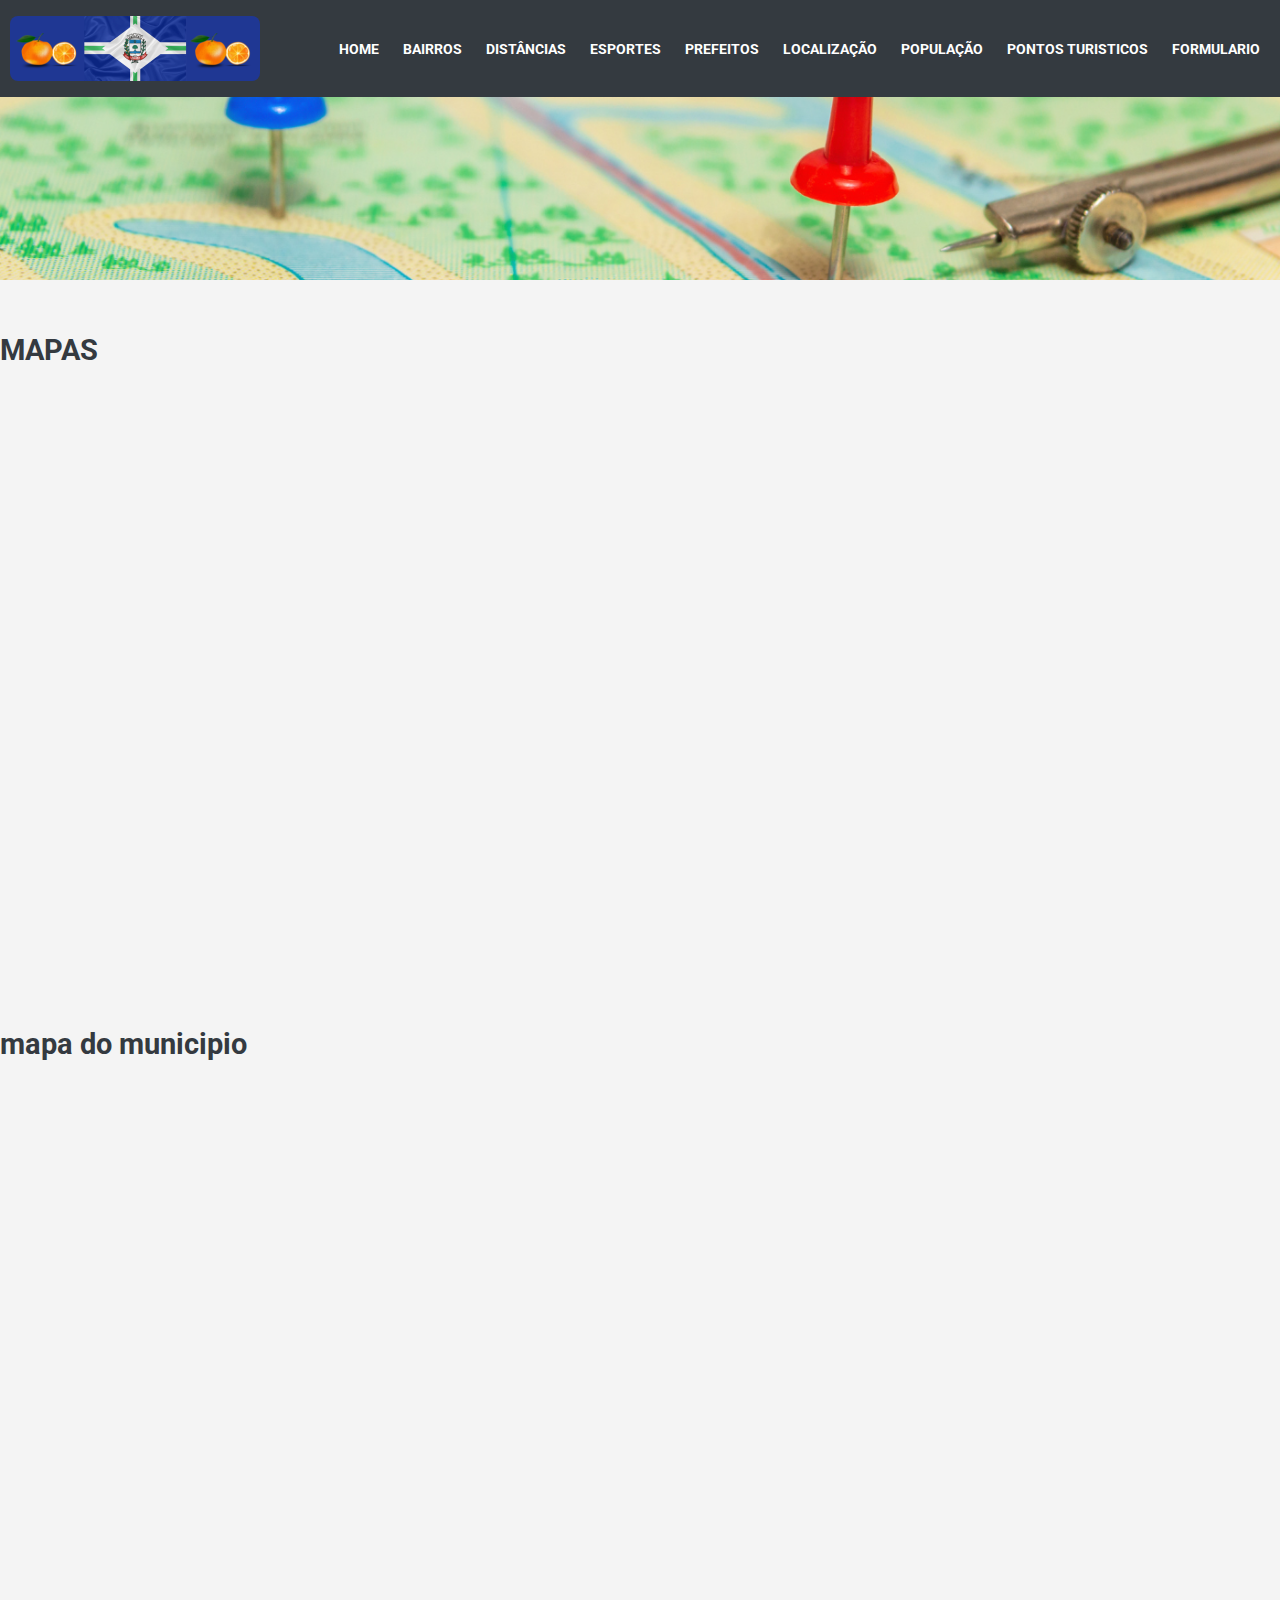
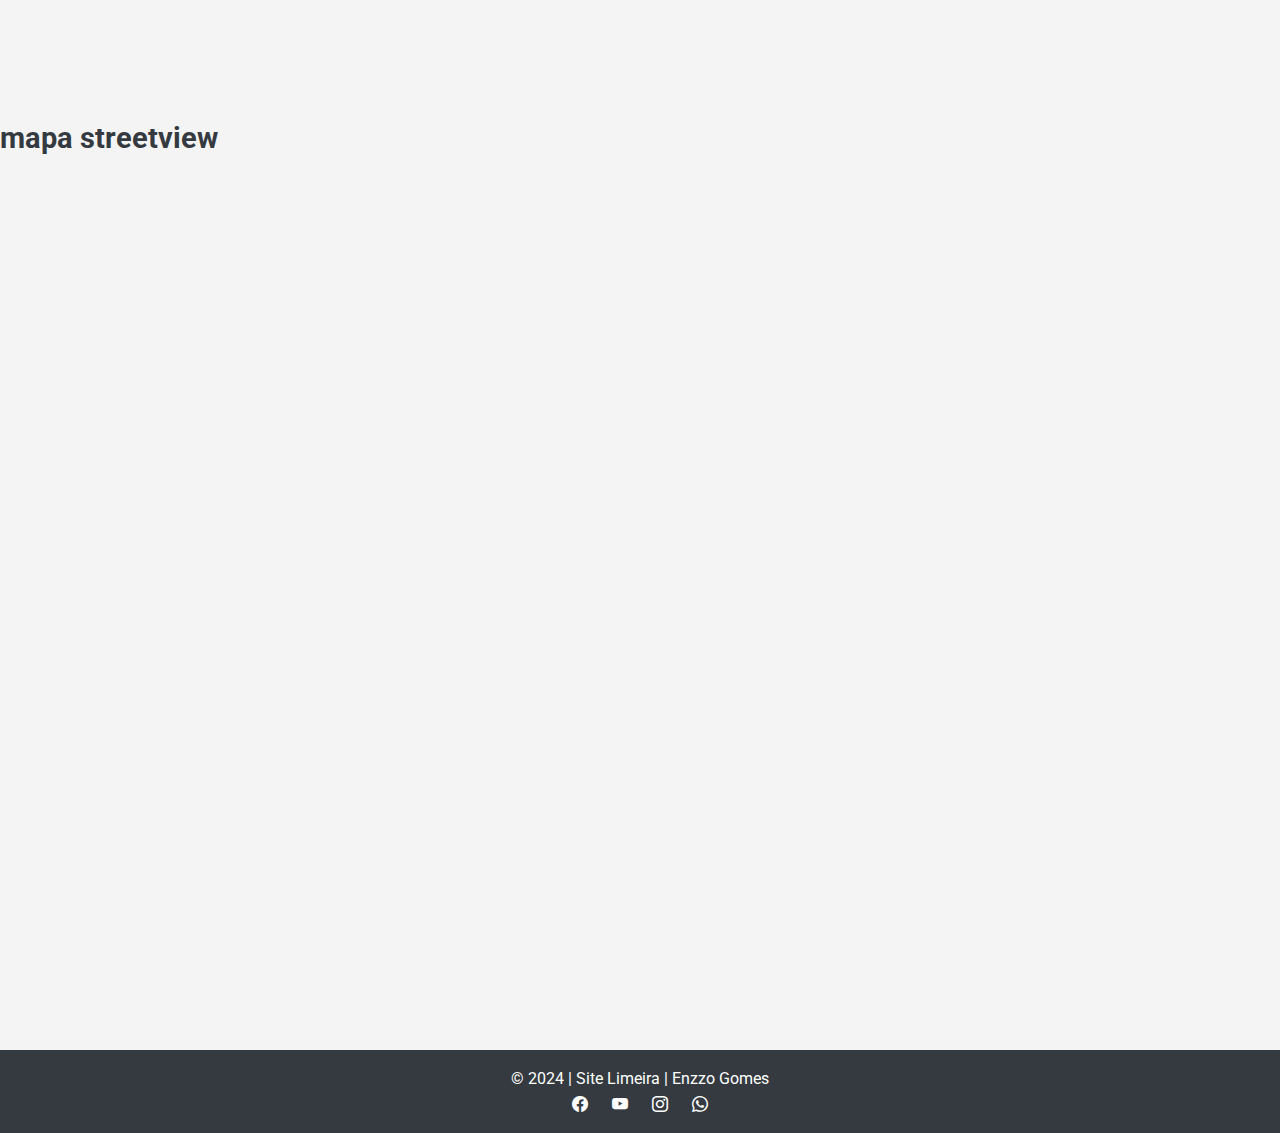
<file: localizacao.html>
<!DOCTYPE html>
<html lang="en">

<head>
    <meta charset="UTF-8">
    <meta name="viewport" content="width=device-width, initial-scale=1.0">
    <title>Site de Limeira</title>
    <link rel="stylesheet" href="style2.css">
</head>

<body>
    <!-- Cabeçalho do Site -->
    <header>
        <!-- Barra de Navegação -->
        <nav>
            <img src="img/logo-limeira.png" alt="Logo do Site Limeira">
            <span>
                <a href="index.html">Home</a>
                <a href="bairros.html">Bairros</a>
                <a href="distancias.html">Distâncias</a>
                <a href="esportes.html">Esportes</a>
                <a href="lista-de-prefeitos.html">Prefeitos</a>
                <a href="localizacao.html">Localização</a>
               <a href="populacao.html">População</a>
                <a href="pontos-turisticos.html">Pontos Turisticos</a>
                <a href="formulario.html">Formulario</a>
            </span>
        </nav>
    </header>
    <section class="imagem_destaque">
        <img src="img/destaque_6.png" alt="Laranjas">
        
    </section>
    <article>
        <h2>MAPAS</h2>
        
        <iframe src="https://www.google.com/maps/embed?pb=!1m14!1m8!1m3!1d58946.6131984608!2d-47.407425!3d-22.572994!3m2!1i1024!2i768!4f13.1!3m3!1m2!1s0x94c880ecaee30113%3A0xd333475dd751788f!2sLimeira%20-%20SP!5e0!3m2!1spt-BR!2sbr!4v1732557051037!5m2!1spt-BR!2sbr" width="600" height="450" style="border:0;" allowfullscreen="" loading="lazy" referrerpolicy="no-referrer-when-downgrade"></iframe>
        <h2>mapa do municipio</h2>
        <iframe src="https://www.google.com/maps/embed?pb=!1m18!1m12!1m3!1d117877.51019740032!2d-47.481292899989555!3d-22.591360510685067!2m3!1f0!2f0!3f0!3m2!1i1024!2i768!4f13.1!3m3!1m2!1s0x94c880ecaee30113%3A0xd333475dd751788f!2sLimeira%20-%20SP!5e0!3m2!1spt-BR!2sbr!4v1732556747397!5m2!1spt-BR!2sbr" width="600" height="450" style="border:0;" allowfullscreen="" loading="lazy" referrerpolicy="no-referrer-when-downgrade"></iframe>
        <h2>mapa streetview</h2>
        <iframe src="https://www.google.com/maps/embed?pb=!4v1732556875511!6m8!1m7!1s2oXnqvb8HDHSckVzygsJ2Q!2m2!1d-22.57117030379516!2d-47.40752990298825!3f288.7902776954203!4f4.278483866450401!5f0.7820865974627469" width="600" height="450" style="border:0;" allowfullscreen="" loading="lazy" referrerpolicy="no-referrer-when-downgrade"></iframe>
    </article>

    <br><br><br><br><br><br><br><br><br><br><br>
    <footer>
        <div>
            &copy; 2024 | Site Limeira | Enzzo Gomes
        </div>
        <div>
            <a href="https://facebook.com" target="_blank"><i class="bi bi-facebook"></i></a>
            <a href="http://youtube.com" target="_blank"><i class="bi bi-youtube"></i></a>
            <a href="https://instagram.com" target="_blank"><i class="bi bi-instagram"></i></a>
            <a href="https://whatsapp.com" target="_blank"><i class="bi bi-whatsapp"></i></a>
        </div>
    </footer>

</body>
</html>
</file>
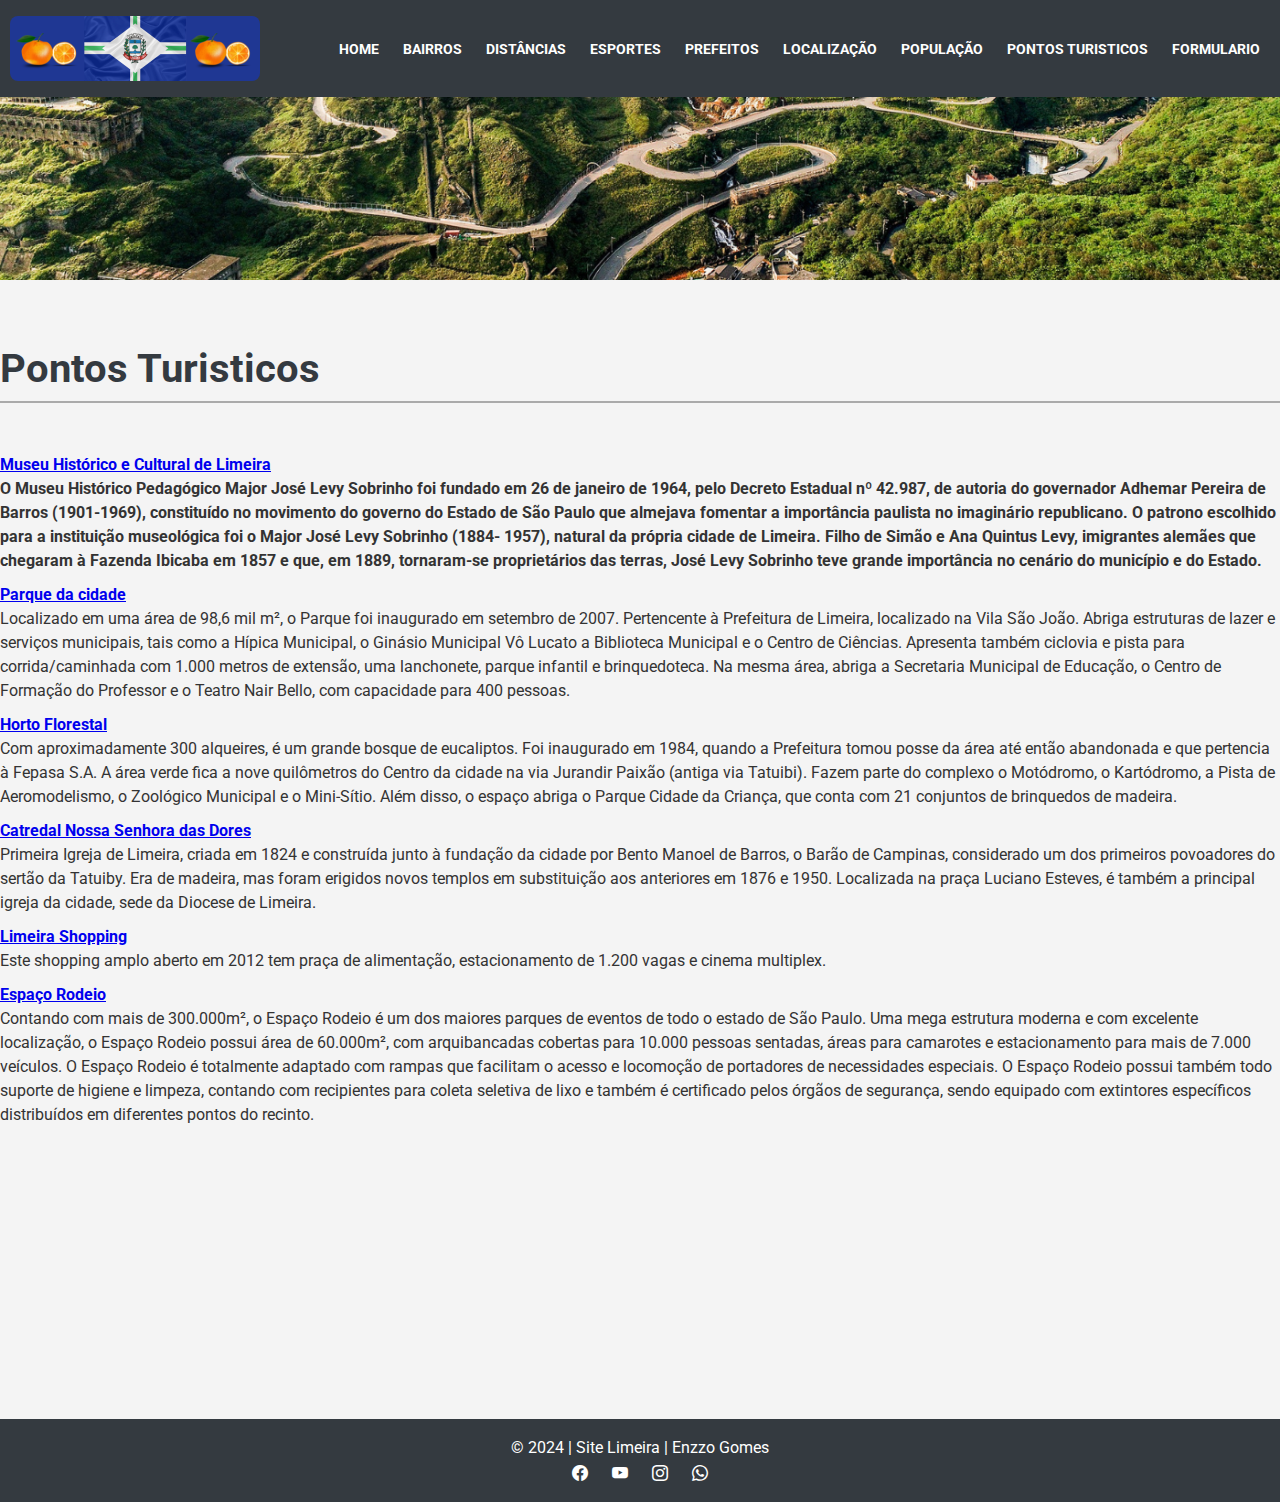
<file: pontos-turisticos.html>
<!DOCTYPE html>
<html lang="en">

<head>
    <meta charset="UTF-8">
    <meta name="viewport" content="width=device-width, initial-scale=1.0">
    <title>Site de Limeira</title>
    <link rel="stylesheet" href="style2.css">
</head>

<body>
    <!-- Cabeçalho do Site -->
    <header>
        <!-- Barra de Navegação -->
        <nav>
            <img src="img/logo-limeira.png" alt="Logo do Site Limeira">
            <span>
                <a href="index.html">Home</a>
                <a href="bairros.html">Bairros</a>
                <a href="distancias.html">Distâncias</a>
                <a href="esportes.html">Esportes</a>
                <a href="lista-de-prefeitos.html">Prefeitos</a>
                <a href="localizacao.html">Localização</a>
               <a href="populacao.html">População</a>
                <a href="pontos-turisticos.html">Pontos Turisticos</a>
                <a href="formulario.html">Formulario</a>
            </span>
        </nav>
    </header>
    <section class="imagem_destaque">
        <img src="img/destaque_7.png" alt="turismo">
    </section>
    <article>
            <h1>Pontos Turisticos</h1>
        <li>
            <strong>
                <a href="https://www.limeira.sp.gov.br/principal/o-museu" target="_blank" rel="nooneper">Museu Histórico e Cultural de Limeira</a>
                <br>
                O Museu Histórico Pedagógico Major José Levy Sobrinho foi fundado em 26 de janeiro de 1964, pelo Decreto Estadual nº 42.987, de autoria do governador Adhemar Pereira de Barros (1901-1969), constituído no movimento do governo do Estado de São Paulo que almejava fomentar a importância paulista no imaginário republicano. O patrono escolhido para a instituição museológica foi o Major José Levy Sobrinho (1884- 1957), natural da própria cidade de Limeira. Filho de Simão e Ana Quintus Levy, imigrantes alemães que chegaram à Fazenda Ibicaba em 1857 e que, em 1889, tornaram-se proprietários das terras, José Levy Sobrinho teve grande importância no cenário do município e do Estado.
            </strong>
        </li>
        <li>
            <strong>
                <a href="https://www.limeira.sp.gov.br/cidadao/esporte-e-lazer/parques-zoo-e-horto/parque-cidade-de-limeira" target="_blank" rel="nooneper">Parque da cidade</a>
                <br>
            </strong>
            Localizado em uma área de 98,6 mil m², o Parque foi inaugurado em setembro de 2007. Pertencente à Prefeitura de Limeira, localizado na Vila São João. Abriga estruturas de lazer e serviços municipais, tais como a Hípica Municipal, o Ginásio Municipal Vô Lucato a Biblioteca Municipal e o Centro de Ciências. Apresenta também ciclovia e pista para corrida/caminhada com 1.000 metros de extensão, uma lanchonete, parque infantil e brinquedoteca. Na mesma área, abriga a Secretaria Municipal de Educação, o Centro de Formação do Professor e o Teatro Nair Bello, com capacidade para 400 pessoas.
        </li>
        <li>
            <strong>
                <a href="https://www.limeira.sp.gov.br/cidadao/meio-ambiente/parques-zoo-e-horto/horto-florestal-1" target="_blank" rel="nooneper">Horto Florestal</a>
                <br>
            </strong>
            Com aproximadamente 300 alqueires, é um grande bosque de eucaliptos. Foi inaugurado em 1984, quando a Prefeitura tomou posse da área até então abandonada e que pertencia à Fepasa S.A. A área verde fica a nove quilômetros do Centro da cidade na via Jurandir Paixão (antiga via Tatuibi). Fazem parte do complexo o Motódromo, o Kartódromo, a Pista de Aeromodelismo, o Zoológico Municipal e o Mini-Sítio. Além disso, o espaço abriga o Parque Cidade da Criança, que conta com 21 conjuntos de brinquedos de madeira.
        </li>
        <li>
            <strong>
                <a href="https://diocesedelimeira.org.br/an_paroquia.php?id=28&forania=NOSSA%20SENHORA%20DAS%20DORES&cidade=Limeira" target="_blank" rel="nooneper">Catredal Nossa Senhora das Dores</a>
                <br>
            </strong>
            Primeira Igreja de Limeira, criada em 1824 e construída junto à fundação da cidade por Bento Manoel de Barros, o Barão de Campinas, considerado um dos primeiros povoadores do sertão da Tatuiby. Era de madeira, mas foram erigidos novos templos em substituição aos anteriores em 1876 e 1950. Localizada na praça Luciano Esteves, é também a principal igreja da cidade, sede da Diocese de Limeira.

        </li>
        <li>
            <strong>
                <a href="https://www.limeirashopping.com.br/" target="_blank" rel="nooneper">Limeira Shopping</a>
                <br>
            </strong>
            Este shopping amplo aberto em 2012 tem praça de alimentação, estacionamento de 1.200 vagas e cinema multiplex.
        </li>
        <li>
            <strong>
                <a href="https://www.instagram.com/limeirarodeomusic/" target="_blank" rel="noopener">Espaço Rodeio</a>
                <br>
            </strong>
            Contando com mais de 300.000m², o Espaço Rodeio é um dos maiores parques de eventos de todo o estado de São Paulo.

            Uma mega estrutura moderna e com excelente localização, o Espaço Rodeio possui área de 60.000m², com arquibancadas cobertas para 10.000 pessoas sentadas, áreas para camarotes e estacionamento para mais de 7.000 veículos. O Espaço Rodeio é totalmente adaptado com rampas que facilitam o acesso e locomoção de portadores de necessidades especiais.
            
            O Espaço Rodeio possui também todo suporte de higiene e limpeza, contando com recipientes para coleta seletiva de lixo e também é certificado pelos órgãos de segurança, sendo equipado com extintores específicos distribuídos em diferentes pontos do recinto.
            
        </li>






    </article>


    <br><br><br><br><br><br><br><br><br><br><br>
    <footer>
        <div>
            &copy; 2024 | Site Limeira | Enzzo Gomes
        </div>
        <div>
            <a href="https://facebook.com" target="_blank"><i class="bi bi-facebook"></i></a>
            <a href="http://youtube.com" target="_blank"><i class="bi bi-youtube"></i></a>
            <a href="https://instagram.com" target="_blank"><i class="bi bi-instagram"></i></a>
            <a href="https://whatsapp.com" target="_blank"><i class="bi bi-whatsapp"></i></a>
        </div>
    </footer>

</body>
</html>
</file>
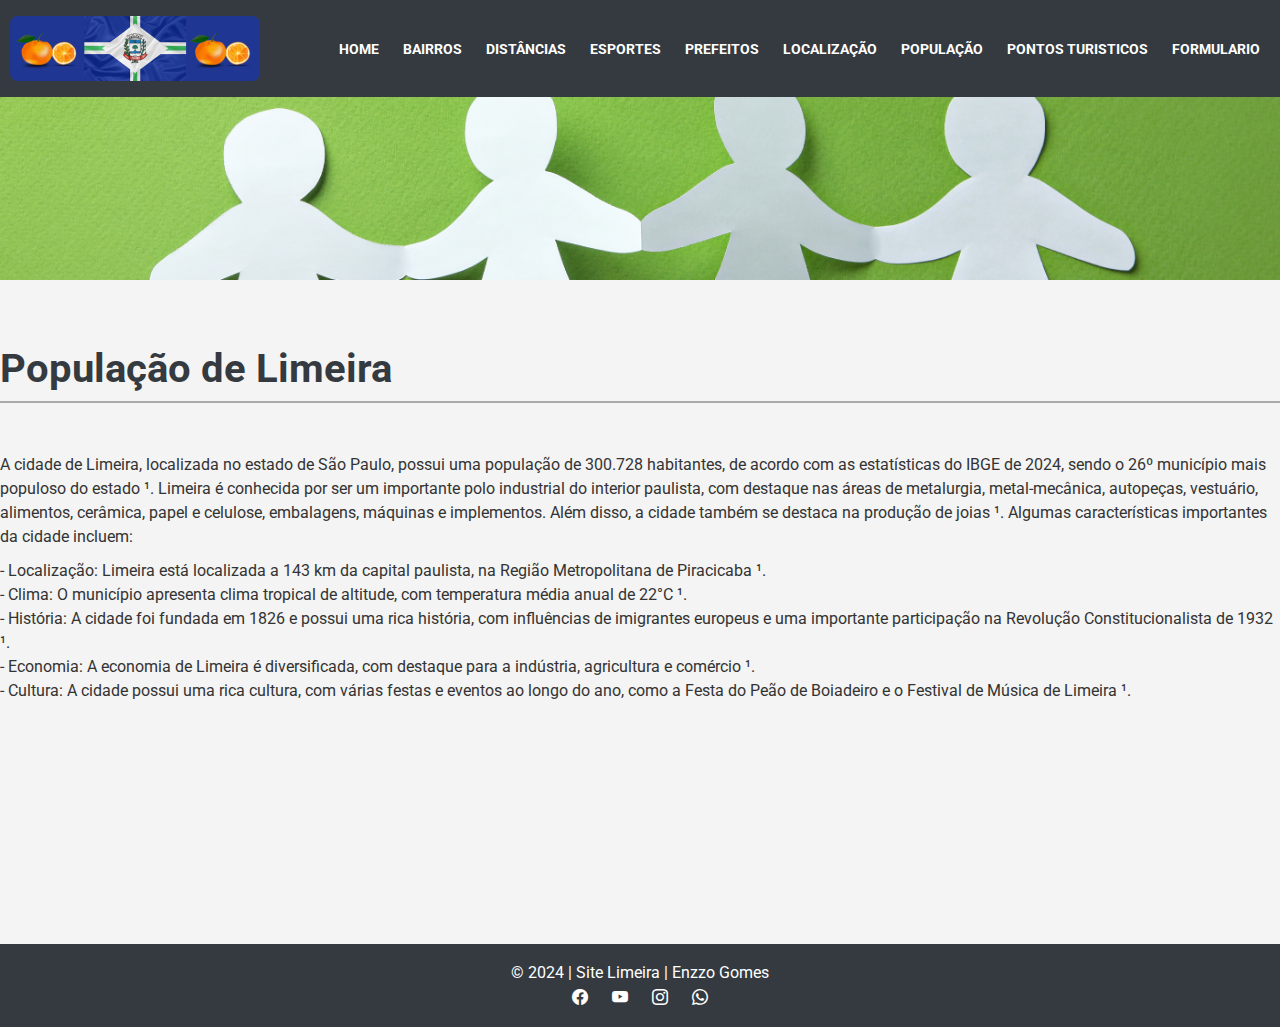
<file: populacao.html>
<!DOCTYPE html>
<html lang="en">

<head>
    <meta charset="UTF-8">
    <meta name="viewport" content="width=device-width, initial-scale=1.0">
    <title>Site de Limeira</title>
    <link rel="stylesheet" href="style2.css">
</head>

<body>
    <!-- Cabeçalho do Site -->
    <header>
        <!-- Barra de Navegação -->
        <nav>
            <img src="img/logo-limeira.png" alt="Logo do Site Limeira">
            <span>
                <a href="index.html">Home</a>
                <a href="bairros.html">Bairros</a>
                <a href="distancias.html">Distâncias</a>
                <a href="esportes.html">Esportes</a>
                <a href="lista-de-prefeitos.html">Prefeitos</a>
                <a href="localizacao.html">Localização</a>
                <a href="populacao.html">População</a>
                <a href="pontos-turisticos.html">Pontos Turisticos</a>
                <a href="formulario.html">Formulario</a>
            </span>
        </nav>
    </header>
    <section class="imagem_destaque">
        <img src="img/destaque_8.png" alt="bairros">
    </section>
  <article>
    <h1>População de Limeira</h1>
    <li>A cidade de Limeira, localizada no estado de São Paulo, possui uma população de 300.728 habitantes, de acordo com as estatísticas do IBGE de 2024, sendo o 26º município mais populoso do estado ¹.

        Limeira é conhecida por ser um importante polo industrial do interior paulista, com destaque nas áreas de metalurgia, metal-mecânica, autopeças, vestuário, alimentos, cerâmica, papel e celulose, embalagens, máquinas e implementos. Além disso, a cidade também se destaca na produção de joias ¹.
        
        Algumas características importantes da cidade incluem:</li>
        
       <p> - Localização: Limeira está localizada a 143 km da capital paulista, na Região Metropolitana de Piracicaba ¹.<br>
        - Clima: O município apresenta clima tropical de altitude, com temperatura média anual de 22°C ¹.<br>
        - História: A cidade foi fundada em 1826 e possui uma rica história, com influências de imigrantes europeus e uma importante participação na Revolução Constitucionalista de 1932 ¹.<br>
        - Economia: A economia de Limeira é diversificada, com destaque para a indústria, agricultura e comércio ¹.<br>
        - Cultura: A cidade possui uma rica cultura, com várias festas e eventos ao longo do ano, como a Festa do Peão de Boiadeiro e o Festival de Música de Limeira ¹.</p>

    </article>

<br><br><br><br><br><br><br><br><br>



    <footer>
        <div>
            &copy; 2024 | Site Limeira | Enzzo Gomes
        </div>
        <div>
            <a href="https://facebook.com" target="_blank"><i class="bi bi-facebook"></i></a>
            <a href="http://youtube.com" target="_blank"><i class="bi bi-youtube"></i></a>
            <a href="https://instagram.com" target="_blank"><i class="bi bi-instagram"></i></a>
            <a href="https://whatsapp.com" target="_blank"><i class="bi bi-whatsapp"></i></a>
        </div>
    </footer>






</body>
</html>
</file>
<file: style2.css>
/* CSS Principal */
@import url('https://fonts.googleapis.com/css2?family=Roboto:wght@100;300;400;500;700;900&display=swap');
@import url('https://cdn.jsdelivr.net/npm/bootstrap-icons@1.11.3/font/bootstrap-icons.min.css');

/* Redefinição de CSS */
* {
    margin: 0;
    padding: 0;
    box-sizing: border-box;
}

:root {
    --cinza-escuro: #343a40;
    --branco: #fff;
    --cinza-claro: #aaa;
    --cinza-bbb: #bbb;
    --cinza-ccc: #ccc;
    --cinza-333: #333;
}

body {
    font-family: 'Roboto', Arial, sans-serif;
    margin: 0;
    padding: 0;
    line-height: 1.6;
    color: var(--cinza-333);
    background-color: #f4f4f4;
}

header {
    background: var(--cinza-escuro);
    color: var(--branco);
    padding: 1rem 0;
    text-align: center;
}

nav {
    display: flex;
    justify-content: space-between;
    align-items: center;
    flex-wrap: wrap;
    padding: 0 10px;
}

nav a {
    color: var(--branco);
    text-decoration: none;
    text-transform: uppercase;
    font-size: 0.9rem;
    font-weight: bold;
    margin: 0 10px;
}

nav a:hover {
    text-decoration: underline;
}

nav img {
    border-radius: 8px;
}

.imagem_destaque img {
    width: 100%;
}

h1 {
    font-size: 2.5rem;
    margin: 50px 0;
    color: var(--cinza-escuro);
    border-bottom: 2px solid var(--cinza-claro);
}

h2 {
    font-size: 1.8rem;
    color: var(--cinza-escuro);
    margin: 40px 0 15px;
}

p, li {
    line-height: 1.5;
    margin-bottom: 10px;
}

ul, ol {
    margin-left: 18px;
}

.imagens {
    display: flex;
    justify-content: space-between;
    flex-wrap: wrap;
}

.imagens img {
    width: 32%;
    margin-bottom: 10px;
}

.home, .home2 {
    display: flex;
    justify-content: space-between;
    flex-wrap: wrap;
    margin: 50px 0 80px;
}

.home .card, .home2 .botao {
    width: 32%;
    border: 1px solid var(--cinza-bbb);
    margin-bottom: 30px;
    text-align: center;
    border-radius: 8px;
}

.home .card img, .home2 .botao img {
    width: 100%;
    border-radius: 8px 8px 0 0;
}

.home .card p, .home2 .botao p {
    font-weight: 300;
    margin: 0 10px;
}

.home .card a, .home2 .botao a {
    color: var(--cinza-escuro);
    text-decoration: none;
}

.home .card a:hover, .home2 .botao a:hover {
    color: orange;
}

iframe {
    width: 100%;
    height: 65vh;
}

footer {
    text-align: center;
    padding: 1rem 0;
    background: var(--cinza-escuro);
    color: var(--branco);
    position: relative;
    bottom: 0;
    width: 100%;
}

footer div a {
    color: var(--branco);
    margin: 0 10px;
    text-decoration: none;
}

footer div a:hover {
    color: var(--cinza-ccc);
}

/* Responsividade */
@media (max-width: 768px) {
    h1 {
        font-size: 2rem;
        margin: 30px 0;
    }

    h2 {
        font-size: 1.5rem;
    }

    .home .card, .home2 .botao {
        width: 48%; /* Duas colunas */
    }
}

@media (max-width: 480px) {
    nav {
        flex-direction: column;
        align-items: flex-start;
    }

    nav a {
        font-size: 0.8rem;
    }

    h1 {
        font-size: 1.8rem;
        margin: 20px 0;
    }

    h2 {
        font-size: 1.3rem;
    }

    .home .card, .home2 .botao {
        width: 100%; /* Uma coluna */
    }

    .imagens img {
        width: 100%; /* Uma imagem por linha */
    }
}
form {
    max-width: 400px; /* Tamanho limitado para manter o formato de pé */
    margin: 20px auto; /* Centralizar na tela */
    padding: 1rem;
    background: #fff;
    border-radius: 5px;
    box-shadow: 0 0 10px rgba(0, 0, 0, 0.1);
    display: flex;
    flex-direction: column; /* Elementos empilhados */
    align-items: stretch; /* Esticar para largura total do formulário */
}

form label {
    display: block;
    margin: 0.5rem 0 0.2rem;
    font-weight: bold;
}

form input,
form textarea {
    width: 100%; /* Preencher largura total do formulário */
    padding: 0.5rem;
    margin-bottom: 1rem;
    border: 1px solid #ccc;
    border-radius: 5px;
    font-size: 1rem;
}

form button {
    background: var(--cinza-escuro);
    color: var(--branco);
    padding: 0.7rem 1.5rem;
    border: none;
    border-radius: 5px;
    cursor: pointer;
    font-size: 1rem;
    align-self: center; /* Centraliza o botão */
}

form button:hover {
    background: #555;
}
</file>
